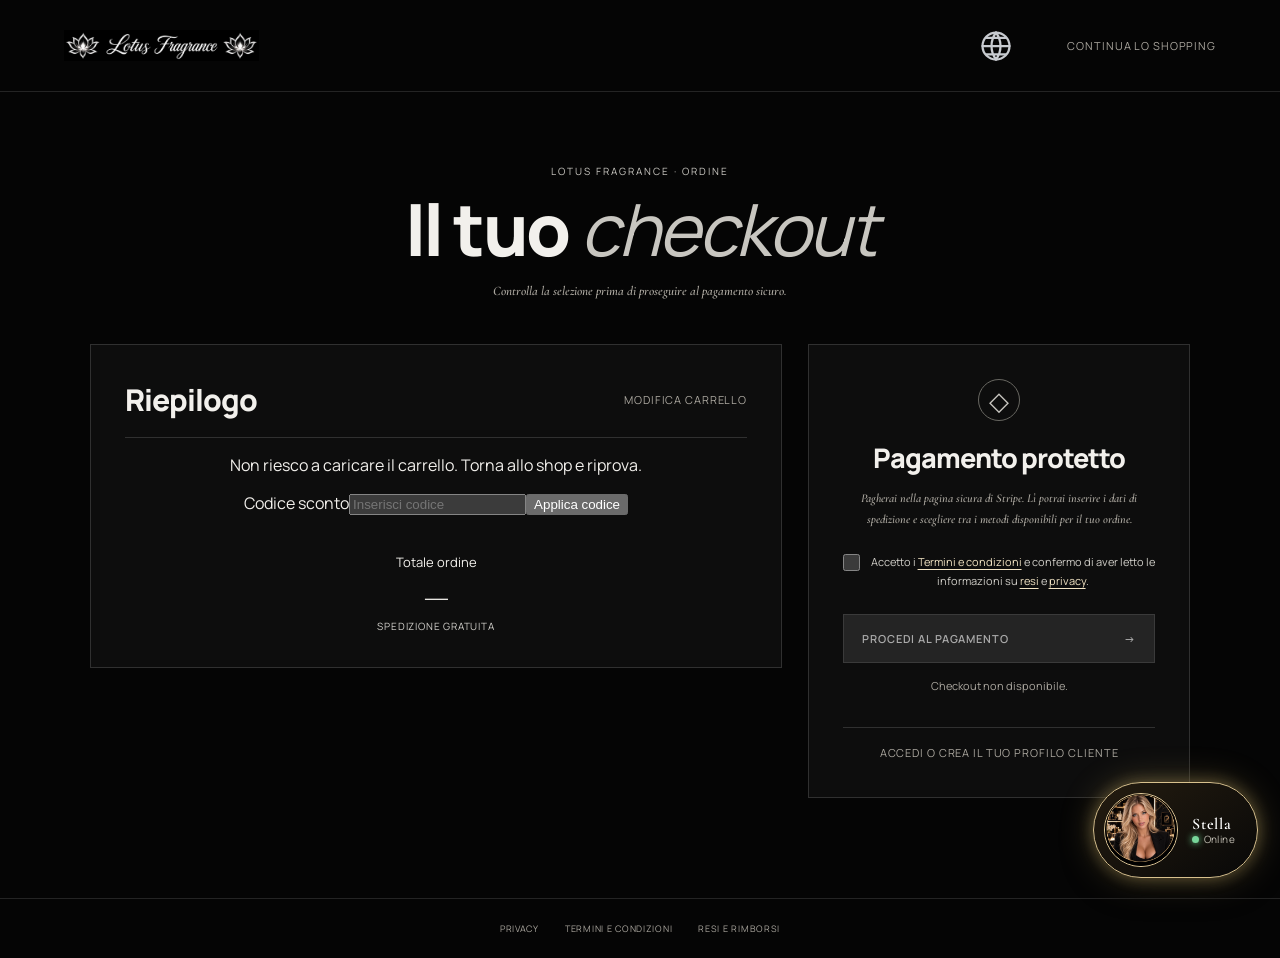
<file: checkout.html>
<!doctype html>
<html lang="it">
<head>
  <meta charset="utf-8">
  <meta name="viewport" content="width=device-width, initial-scale=1">
  <meta name="theme-color" content="#050505">
  <meta name="description" content="Riepilogo del tuo ordine Lotus Fragrance e accesso al pagamento sicuro.">
  <meta name="robots" content="noindex,nofollow">
  <link rel="icon" type="image/png" sizes="144x144" href="/assets/favicon-lotus.png">
  <link rel="apple-touch-icon" href="/assets/favicon-lotus.png">
  <link rel="stylesheet" href="typography.css?v=2">
  <title>Checkout · Lotus Fragrance</title>
  <script src="i18n-data.js?v=account2"></script>
  <script src="i18n.js?v=6"></script>
  <link rel="stylesheet" href="i18n.css?v=10">
  <link rel="stylesheet" href="checkout.css?v=checkout-live1">
  <link rel="stylesheet" href="checkout-i18n.css?v=1">
  <link rel="stylesheet" href="assistant.css?v=stella-online-1">
  <link rel="stylesheet" href="alignment.css?v=center-all-1">
  <script defer src="commerce-core.js?v=standard-cart-1"></script><script defer src="analytics.js?v=consent-1"></script>
  <script defer src="checkout.js?v=checkout-live1"></script>
  <script defer src="assistant.js?v=concierge-context-5"></script>
</head>
<body>
  <header class="checkout-header"><a href="index.html" aria-label="Lotus Fragrance, torna allo shop"><img src="assets/lotus-logo-new.jpg" alt="Lotus Fragrance" width="220" height="90"></a><a class="continue-shopping" href="index.html#collezione">Continua lo shopping</a></header>
  <main class="checkout-main">
    <div class="checkout-title"><p class="eyebrow">LOTUS FRAGRANCE · ORDINE</p><h1>Il tuo <em>checkout</em></h1><p>Controlla la selezione prima di proseguire al pagamento sicuro.</p></div>
    <div class="checkout-layout">
      <section class="checkout-order" aria-labelledby="order-title"><div class="section-title"><h2 id="order-title">Riepilogo</h2><a href="index.html#carrello">Modifica carrello</a></div><div id="checkout-items" aria-live="polite"><p>Caricamento ordine…</p></div><label class="discount-field">Codice sconto<input id="discount-code" maxlength="32" autocomplete="off" placeholder="Inserisci codice"></label><button id="apply-discount" type="button">Applica codice</button><p id="discount-status" role="status" aria-live="polite"></p><div class="checkout-total"><span>Totale ordine</span><strong id="checkout-total">—</strong></div><p class="shipping-included">Spedizione gratuita</p></section>
      <aside class="checkout-next"><div class="secure-mark" aria-hidden="true">◇</div><h2>Pagamento protetto</h2><p>Pagherai nella pagina sicura di Stripe. Lì potrai inserire i dati di spedizione e scegliere tra i metodi disponibili per il tuo ordine.</p><label class="checkout-legal"><input id="checkout-legal" type="checkbox"><span>Accetto i <a href="terms.html" target="_blank" rel="noopener">Termini e condizioni</a> e confermo di aver letto le informazioni su <a href="returns.html" target="_blank" rel="noopener">resi</a> e <a href="privacy.html" target="_blank" rel="noopener">privacy</a>.</span></label><button id="checkout-pay" type="button" disabled>Procedi al pagamento <span aria-hidden="true">→</span></button><p id="checkout-status" class="checkout-status" role="status" aria-live="polite">Carica il carrello e accetta i Termini e condizioni per proseguire.</p><a class="account-shortcut" href="https://lotus-fragrance-accounts.fly.dev/">Accedi o crea il tuo profilo cliente</a></aside>
    </div>
  </main>
  <footer class="checkout-footer"><a href="privacy.html">Privacy</a><a href="terms.html">Termini e condizioni</a><a href="returns.html">Resi e rimborsi</a></footer>
  <section class="lotus-assistant" id="lotus-assistant" aria-label="Assistente virtuale Lotus" data-open="false">
    <button class="assistant-launcher" id="assistant-launcher" type="button" aria-expanded="false" aria-controls="assistant-panel"><span class="assistant-launcher-avatar" aria-hidden="true"><img src="assets/assistant-stella.jpg?v=stella-2" alt=""></span><span class="assistant-launcher-label"><strong>Stella</strong><small><i aria-hidden="true"></i>Online</small></span></button>
    <div class="assistant-panel" id="assistant-panel" aria-hidden="true"><header class="assistant-head"><span class="assistant-avatar" aria-hidden="true"><img src="assets/assistant-stella.jpg?v=stella-2" alt=""></span><div><strong>Stella</strong><small>Assistente virtuale · Lotus</small></div><button id="assistant-close" type="button" aria-label="Chiudi assistente">×</button></header><div class="assistant-messages" id="assistant-messages" role="log" aria-live="polite" aria-relevant="additions text"></div><div class="assistant-tone-choice" id="assistant-tone-choice" hidden aria-label="Scegli il tono dell'assistente"><span>Come preferisci che mi rivolga a te?</span><button type="button" data-assistant-tone="woman">Donna</button><button type="button" data-assistant-tone="man">Uomo</button><button type="button" data-assistant-tone="neutral">Neutro</button></div><div class="assistant-chips" aria-label="Suggerimenti"><button type="button" data-assistant-prompt="Consigliami un profumo">Consigliami un profumo</button><button type="button" data-assistant-prompt="Apri carrello">Apri carrello</button></div><form class="assistant-form" id="assistant-form"><label class="visually-hidden" for="assistant-input">Scrivi un messaggio</label><input id="assistant-input" maxlength="180" autocomplete="off" placeholder="Es. aggiungi Lattafa Asad" required><button type="submit" aria-label="Invia messaggio">↑</button></form><p class="assistant-disclaimer">Sono un assistente automatico. I messaggi restano in questa pagina e non vengono inviati.</p></div>
  </section>
</body>
</html>
</file>
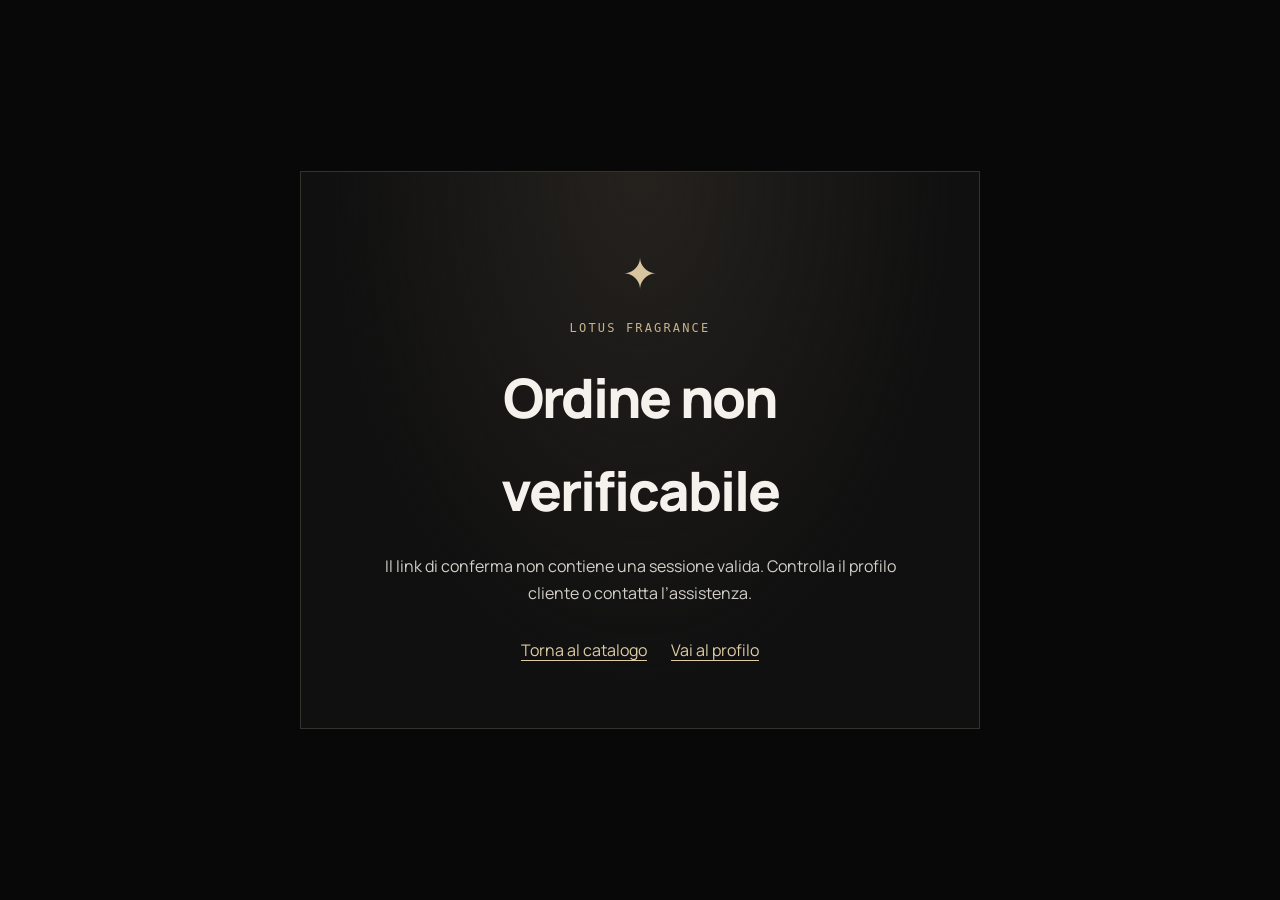
<file: order-confirmation.html>
<!doctype html>
<html lang="it">
<head>
  <meta charset="utf-8">
  <meta name="viewport" content="width=device-width, initial-scale=1">
  <meta name="robots" content="noindex,nofollow">
  <link rel="icon" type="image/png" sizes="144x144" href="/assets/favicon-lotus.png">
  <link rel="apple-touch-icon" href="/assets/favicon-lotus.png">
  <title>Conferma ordine · Lotus Fragrance</title>
  <link rel="stylesheet" href="legal.css">
  <style>
    body{min-height:100vh;display:grid;place-items:center;padding:24px;background:#080808;color:#f5f2ed}
    main{width:min(100%,680px);padding:clamp(28px,7vw,64px);border:1px solid #35322d;background:radial-gradient(ellipse at 50% 0%,#25221e 0,transparent 65%),#101010;text-align:center}
    .mark{font-size:2.7rem;color:#d7c5a0}.eyebrow{color:#c7b28c;letter-spacing:.18em;text-transform:uppercase;font-size:.75rem}
    h1{font-family:Georgia,serif;font-weight:400;font-size:clamp(2rem,7vw,3.4rem);margin:.3em 0}
    #order-status{min-height:3em;color:#d3d0ca;line-height:1.7}.order-total{font-size:1.3rem;color:#fff}
    a{color:#dfcca5;text-underline-offset:4px} .actions{display:flex;justify-content:center;gap:24px;flex-wrap:wrap;margin-top:30px}
  </style>
  <script defer src="order-confirmation.js?v=orders-1"></script>
</head>
<body><main><div class="mark" aria-hidden="true">✦</div><p class="eyebrow">Lotus Fragrance</p><h1 id="order-title">Verifica del pagamento</h1><p id="order-status" role="status" aria-live="polite">Stiamo verificando la conferma sicura del pagamento…</p><p class="order-total" id="order-total"></p><div class="actions"><a href="index.html">Torna al catalogo</a><a href="https://lotus-fragrance-accounts.fly.dev/account.html">Vai al profilo</a></div></main></body>
</html>
</file>
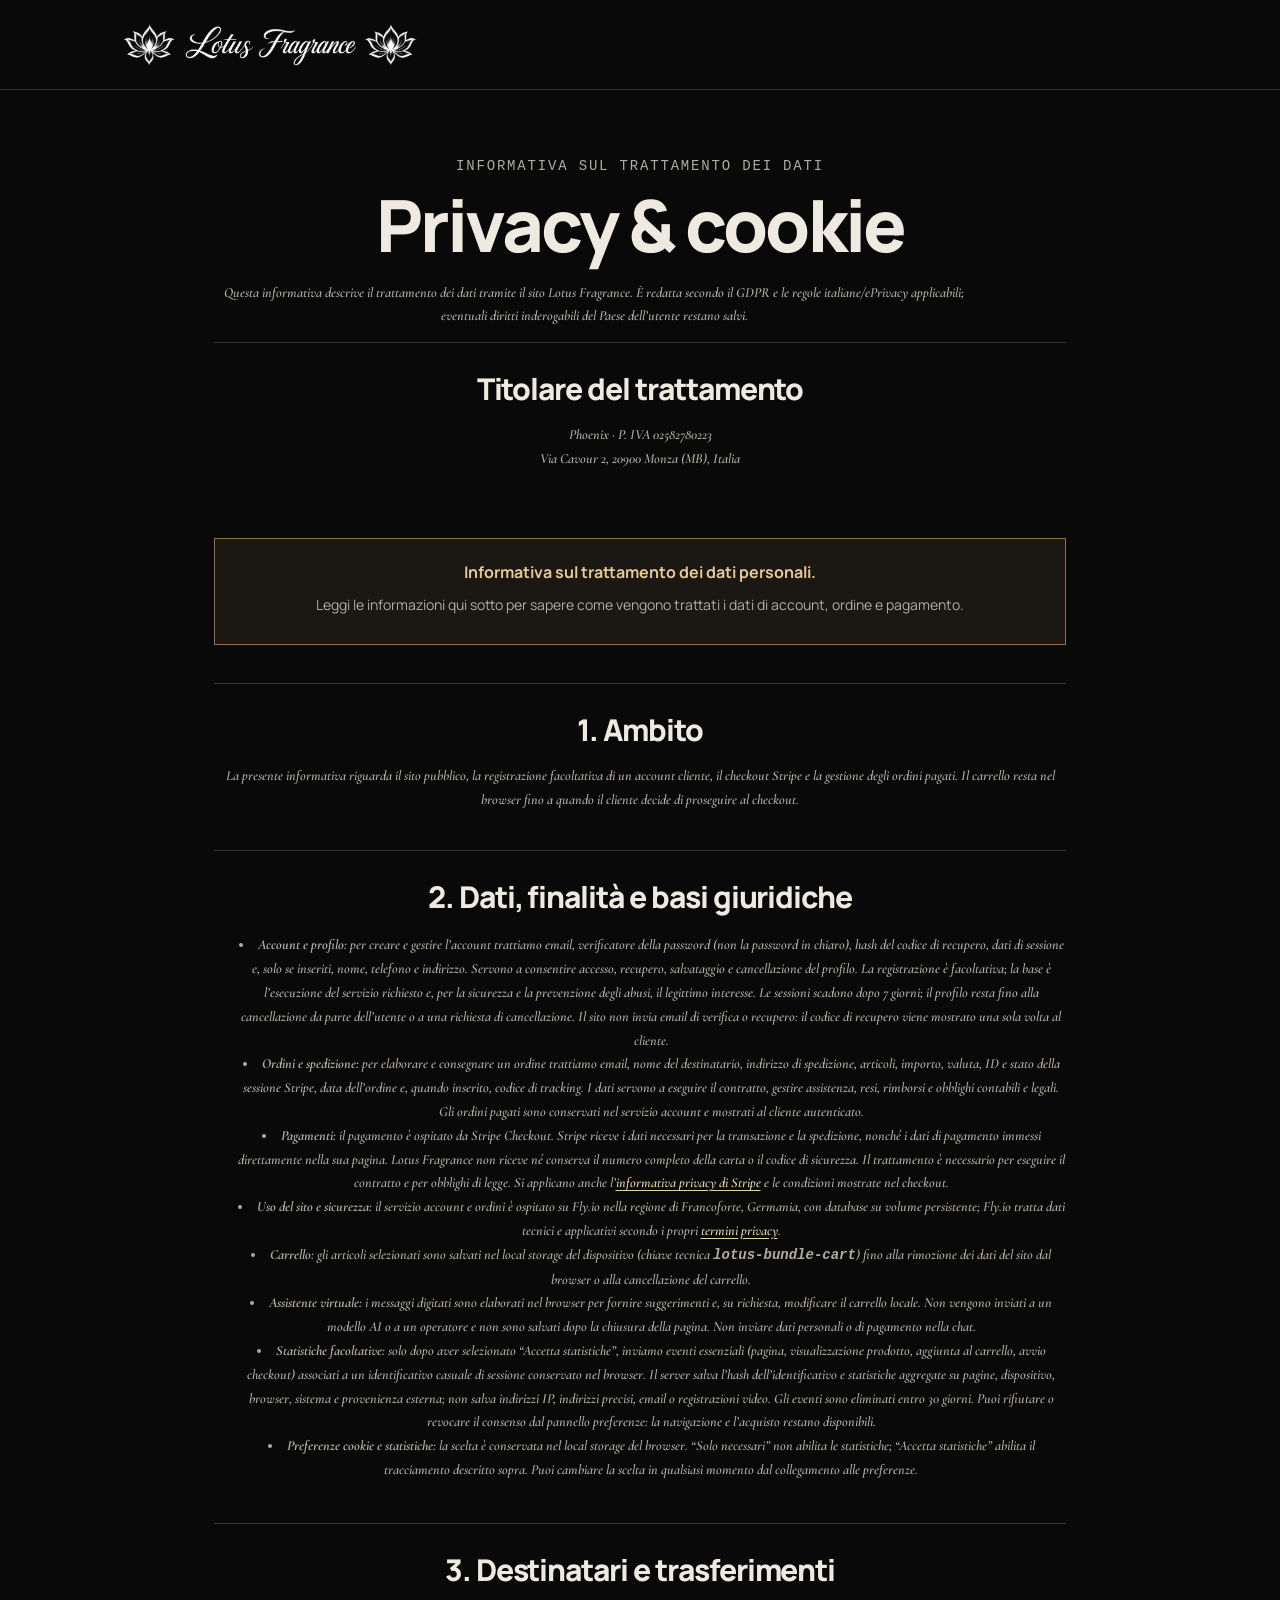
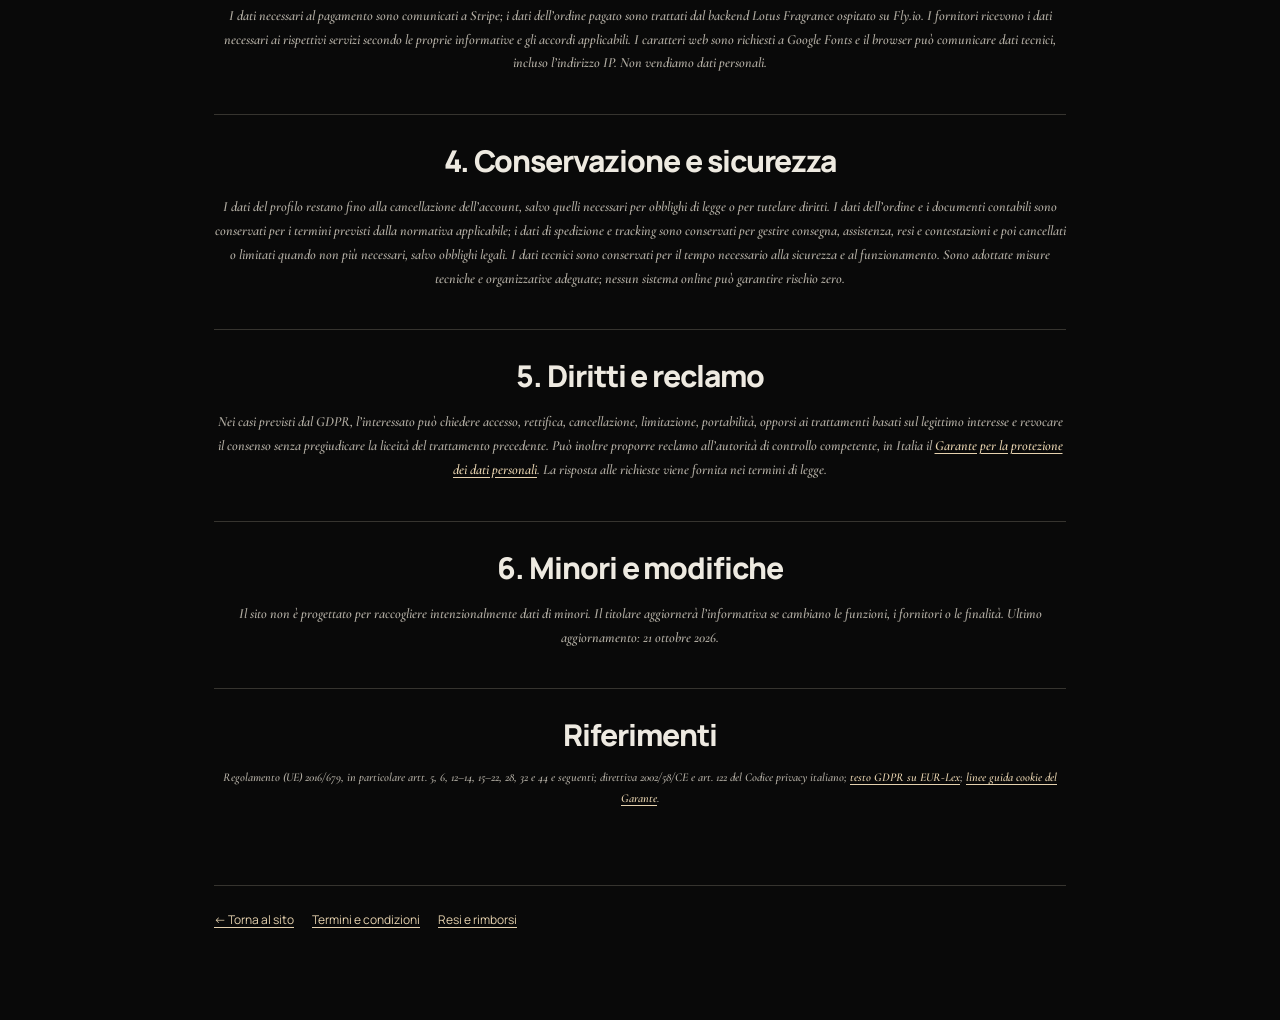
<file: privacy.html>
<!doctype html>
<html lang="it"><head><meta charset="utf-8"><meta name="viewport" content="width=device-width,initial-scale=1"><meta name="description" content="Informativa privacy e cookie di Lotus Fragrance."><link rel="canonical" href="https://lotusfragrance.shop/privacy.html"><link rel="icon" type="image/png" sizes="144x144" href="/assets/favicon-lotus.png"><link rel="apple-touch-icon" href="/assets/favicon-lotus.png"><title>Privacy e cookie · Lotus Fragrance</title><link rel="stylesheet" href="legal.css"></head><body>
<header class="bar"><a class="brand" href="index.html"><img src="assets/lotus-logo-new.jpg" alt="Lotus Fragrance"></a></header>
<main class="wrap doc"><p class="eyebrow">Informativa sul trattamento dei dati</p><h1>Privacy & cookie</h1><p class="intro">Questa informativa descrive il trattamento dei dati tramite il sito Lotus Fragrance. È redatta secondo il GDPR e le regole italiane/ePrivacy applicabili; eventuali diritti inderogabili del Paese dell’utente restano salvi.</p>
<section><h2>Titolare del trattamento</h2><p>Phoenix · P. IVA 02582780223<br>Via Cavour 2, 20900 Monza (MB), Italia</p></section>
<aside class="notice"><strong>Informativa sul trattamento dei dati personali.</strong><p>Leggi le informazioni qui sotto per sapere come vengono trattati i dati di account, ordine e pagamento.</p></aside>
<section><h2>1. Ambito</h2><p>La presente informativa riguarda il sito pubblico, la registrazione facoltativa di un account cliente, il checkout Stripe e la gestione degli ordini pagati. Il carrello resta nel browser fino a quando il cliente decide di proseguire al checkout.</p></section>
<section><h2>2. Dati, finalità e basi giuridiche</h2><ul><li><strong>Account e profilo:</strong> per creare e gestire l’account trattiamo email, verificatore della password (non la password in chiaro), hash del codice di recupero, dati di sessione e, solo se inseriti, nome, telefono e indirizzo. Servono a consentire accesso, recupero, salvataggio e cancellazione del profilo. La registrazione è facoltativa; la base è l’esecuzione del servizio richiesto e, per la sicurezza e la prevenzione degli abusi, il legittimo interesse. Le sessioni scadono dopo 7 giorni; il profilo resta fino alla cancellazione da parte dell’utente o a una richiesta di cancellazione. Il sito non invia email di verifica o recupero: il codice di recupero viene mostrato una sola volta al cliente.</li><li><strong>Ordini e spedizione:</strong> per elaborare e consegnare un ordine trattiamo email, nome del destinatario, indirizzo di spedizione, articoli, importo, valuta, ID e stato della sessione Stripe, data dell’ordine e, quando inserito, codice di tracking. I dati servono a eseguire il contratto, gestire assistenza, resi, rimborsi e obblighi contabili e legali. Gli ordini pagati sono conservati nel servizio account e mostrati al cliente autenticato.</li><li><strong>Pagamenti:</strong> il pagamento è ospitato da Stripe Checkout. Stripe riceve i dati necessari per la transazione e la spedizione, nonché i dati di pagamento immessi direttamente nella sua pagina. Lotus Fragrance non riceve né conserva il numero completo della carta o il codice di sicurezza. Il trattamento è necessario per eseguire il contratto e per obblighi di legge. Si applicano anche l’<a href="https://stripe.com/privacy" rel="noopener">informativa privacy di Stripe</a> e le condizioni mostrate nel checkout.</li><li><strong>Uso del sito e sicurezza:</strong> il servizio account e ordini è ospitato su Fly.io nella regione di Francoforte, Germania, con database su volume persistente; Fly.io tratta dati tecnici e applicativi secondo i propri <a href="https://www.fly.io/legal/privacy-policy/" rel="noopener">termini privacy</a>.</li><li><strong>Carrello:</strong> gli articoli selezionati sono salvati nel local storage del dispositivo (chiave tecnica <code>lotus-bundle-cart</code>) fino alla rimozione dei dati del sito dal browser o alla cancellazione del carrello.</li><li><strong>Assistente virtuale:</strong> i messaggi digitati sono elaborati nel browser per fornire suggerimenti e, su richiesta, modificare il carrello locale. Non vengono inviati a un modello AI o a un operatore e non sono salvati dopo la chiusura della pagina. Non inviare dati personali o di pagamento nella chat.</li><li><strong>Statistiche facoltative:</strong> solo dopo aver selezionato “Accetta statistiche”, inviamo eventi essenziali (pagina, visualizzazione prodotto, aggiunta al carrello, avvio checkout) associati a un identificativo casuale di sessione conservato nel browser. Il server salva l’hash dell’identificativo e statistiche aggregate su pagine, dispositivo, browser, sistema e provenienza esterna; non salva indirizzi IP, indirizzi precisi, email o registrazioni video. Gli eventi sono eliminati entro 30 giorni. Puoi rifiutare o revocare il consenso dal pannello preferenze: la navigazione e l’acquisto restano disponibili.</li><li id="cookie"><strong>Preferenze cookie e statistiche:</strong> la scelta è conservata nel local storage del browser. “Solo necessari” non abilita le statistiche; “Accetta statistiche” abilita il tracciamento descritto sopra. Puoi cambiare la scelta in qualsiasi momento dal collegamento alle preferenze.</li></ul></section>
<section><h2>3. Destinatari e trasferimenti</h2><p>I dati necessari al pagamento sono comunicati a Stripe; i dati dell’ordine pagato sono trattati dal backend Lotus Fragrance ospitato su Fly.io. I fornitori ricevono i dati necessari ai rispettivi servizi secondo le proprie informative e gli accordi applicabili. I caratteri web sono richiesti a Google Fonts e il browser può comunicare dati tecnici, incluso l’indirizzo IP. Non vendiamo dati personali.</p></section>
<section><h2>4. Conservazione e sicurezza</h2><p>I dati del profilo restano fino alla cancellazione dell’account, salvo quelli necessari per obblighi di legge o per tutelare diritti. I dati dell’ordine e i documenti contabili sono conservati per i termini previsti dalla normativa applicabile; i dati di spedizione e tracking sono conservati per gestire consegna, assistenza, resi e contestazioni e poi cancellati o limitati quando non più necessari, salvo obblighi legali. I dati tecnici sono conservati per il tempo necessario alla sicurezza e al funzionamento. Sono adottate misure tecniche e organizzative adeguate; nessun sistema online può garantire rischio zero.</p></section>
<section><h2>5. Diritti e reclamo</h2><p>Nei casi previsti dal GDPR, l’interessato può chiedere accesso, rettifica, cancellazione, limitazione, portabilità, opporsi ai trattamenti basati sul legittimo interesse e revocare il consenso senza pregiudicare la liceità del trattamento precedente. Può inoltre proporre reclamo all’autorità di controllo competente, in Italia il <a href="https://www.garanteprivacy.it/" rel="noopener">Garante per la protezione dei dati personali</a>. La risposta alle richieste viene fornita nei termini di legge.</p></section>
<section><h2>6. Minori e modifiche</h2><p>Il sito non è progettato per raccogliere intenzionalmente dati di minori. Il titolare aggiornerà l’informativa se cambiano le funzioni, i fornitori o le finalità. Ultimo aggiornamento: 21 ottobre 2026.</p></section>
<section><h2>Riferimenti</h2><p class="small">Regolamento (UE) 2016/679, in particolare artt. 5, 6, 12–14, 15–22, 28, 32 e 44 e seguenti; direttiva 2002/58/CE e art. 122 del Codice privacy italiano; <a href="https://eur-lex.europa.eu/eli/reg/2016/679/oj/eng/" rel="noopener">testo GDPR su EUR-Lex</a>; <a href="https://www.garanteprivacy.it/home/docweb/-/docweb-display/docweb/9677876" rel="noopener">linee guida cookie del Garante</a>.</p></section>
<nav class="links" aria-label="Altre pagine legali"><a href="index.html">← Torna al sito</a><a href="terms.html">Termini e condizioni</a><a href="returns.html">Resi e rimborsi</a></nav></main></body></html>
</file>
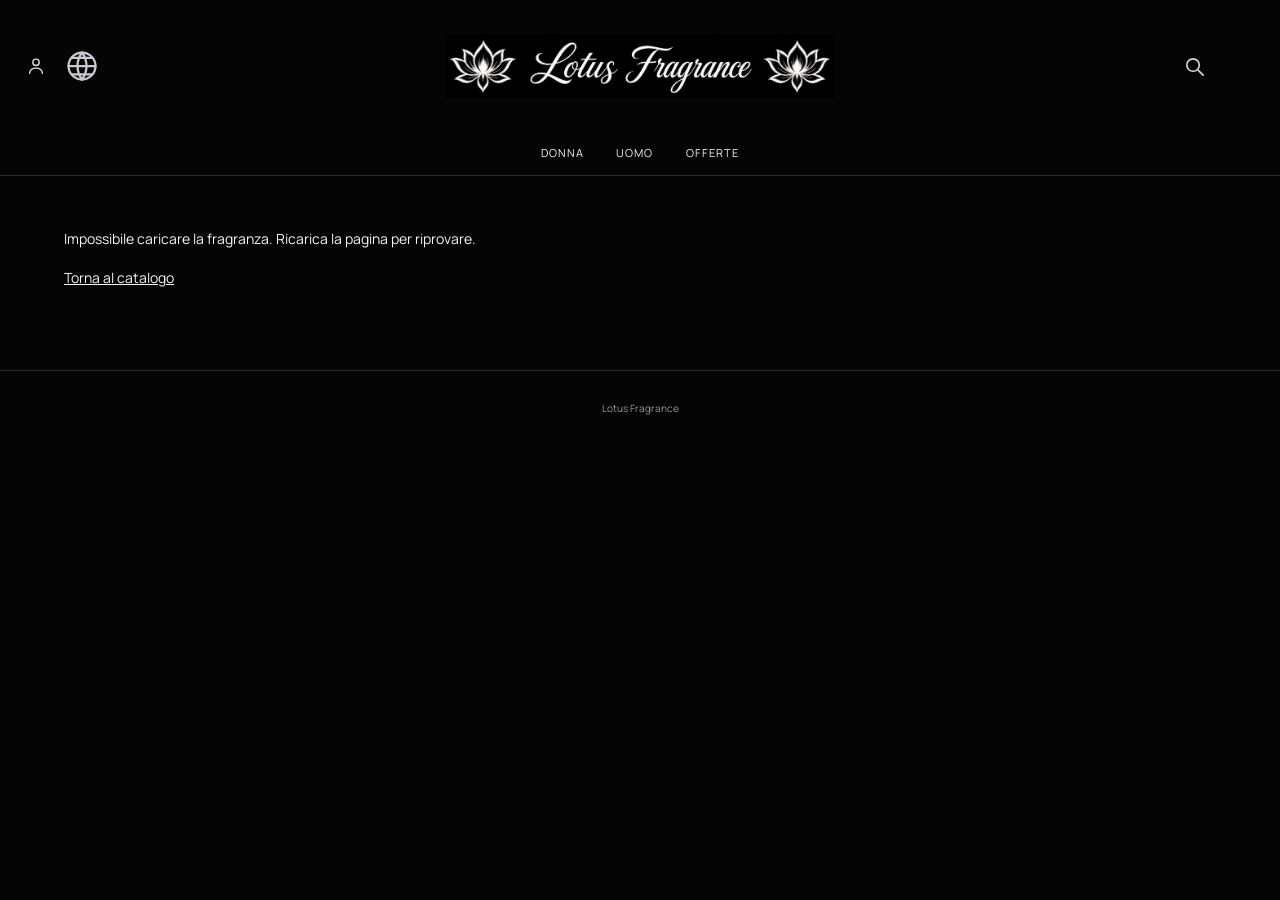
<file: product.html>
<!doctype html>
<html lang="it">
<head>
  <meta charset="utf-8"/>
  <script src="i18n-data.js?v=account1"></script><script src="i18n.js?v=5"></script>
  <meta name="viewport" content="width=device-width, initial-scale=1"/>
  <meta name="description" content="Scopri la fragranza, le note olfattive e i formati della selezione Lotus Fragrance."/>
  <meta name="theme-color" content="#050505"/>
  <link rel="canonical" href="https://lotusfragrance.shop/product.html"/>
  <link rel="icon" type="image/png" sizes="144x144" href="/assets/favicon-lotus.png"/>
  <link rel="apple-touch-icon" href="/assets/favicon-lotus.png"/>
  <link rel="stylesheet" href="typography.css?v=2"/>
  <meta property="og:type" content="product"/>
  <meta property="og:site_name" content="Lotus Fragrance"/>
  <meta property="og:title" content="Fragranza · Lotus Fragrance"/>
  <meta property="og:description" content="Scopri la fragranza, le note olfattive e i formati della selezione Lotus Fragrance."/>
  <meta property="og:url" content="https://lotusfragrance.shop/product.html"/>
  <title>Fragranza · Lotus Fragrance</title>
  <link rel="preconnect" href="https://fonts.googleapis.com"/>
  <link rel="preconnect" href="https://fonts.gstatic.com" crossorigin/>
  <link href="https://fonts.googleapis.com/css2?family=Cormorant+Garamond:ital,wght@0,400;0,500;1,400&family=Manrope:wght@400;500;600&display=swap" rel="stylesheet"/>
  <link rel="stylesheet" href="product.css?v=blend-bg-1"/>
  <link rel="stylesheet" href="price-emphasis.css?v=4"/>
  <script defer src="commerce-core.js?v=standard-cart-1"></script>
  <script defer src="analytics.js?v=consent-1"></script><script defer src="product.js?v=seo-dynamic-1"></script>
  <link rel="stylesheet" href="i18n.css?v=9"/>
<script defer src="catalog-search.js?v=1"></script><script defer src="header-search.js?v=accounts1"></script><link rel="stylesheet" href="header-search.css?v=account-globe1"/><link rel="stylesheet" href="brand-logo.css?v=4"/><link rel="stylesheet" href="alignment.css?v=center-all-1"/></head>
<body>
  <header class="product-header"><a href="index.html" aria-label="Lotus Fragrance · Home"><img src="assets/lotus-logo-new.jpg" alt="Lotus Fragrance" width="140" height="140"/></a><nav aria-label="Principale"><a href="index.html#arabi-donna">Donna</a><a href="index.html#arabi-uomo">Uomo</a><a href="index.html#offerte">Offerte</a></nav></header>
  <main id="product-content"><p role="status">Caricamento della fragranza…</p></main>
  <noscript><p>Attiva JavaScript per consultare la scheda della fragranza.</p></noscript>
  <footer>Lotus Fragrance</footer>
</body>
</html>
</file>
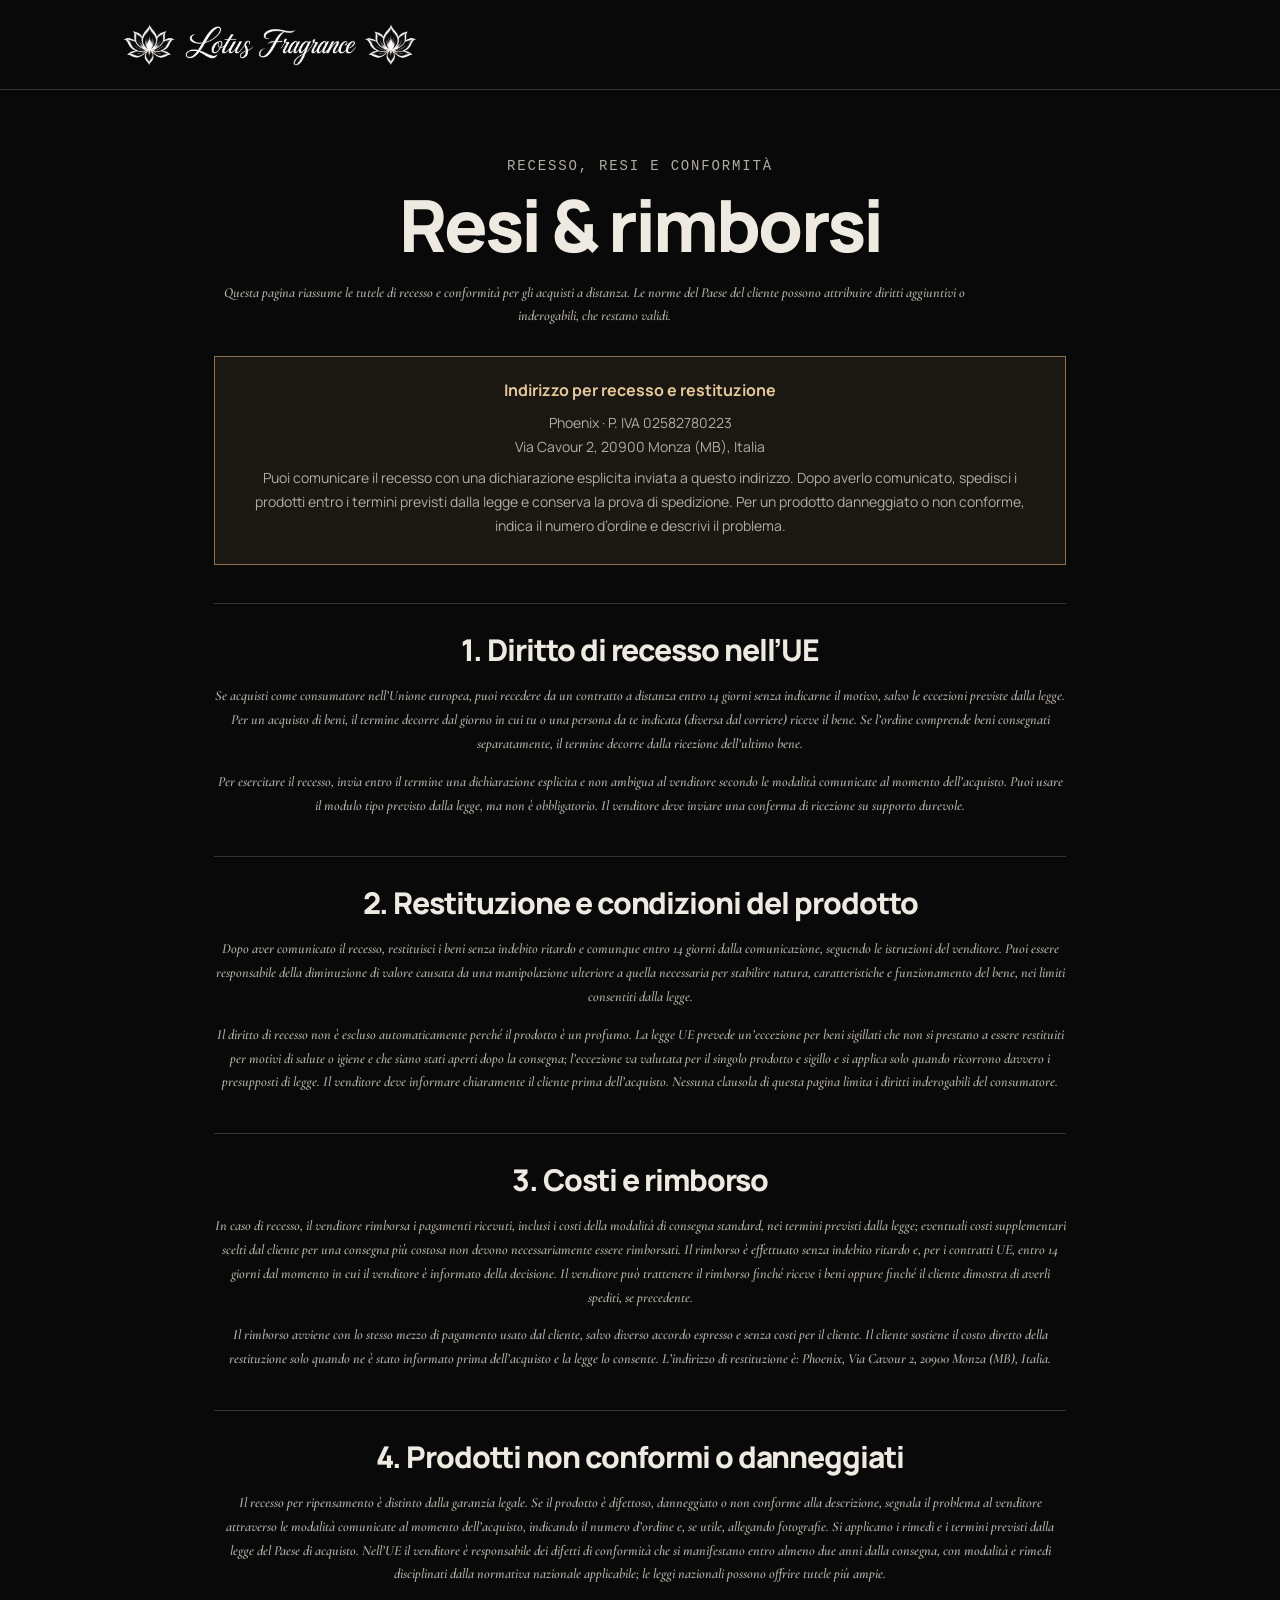
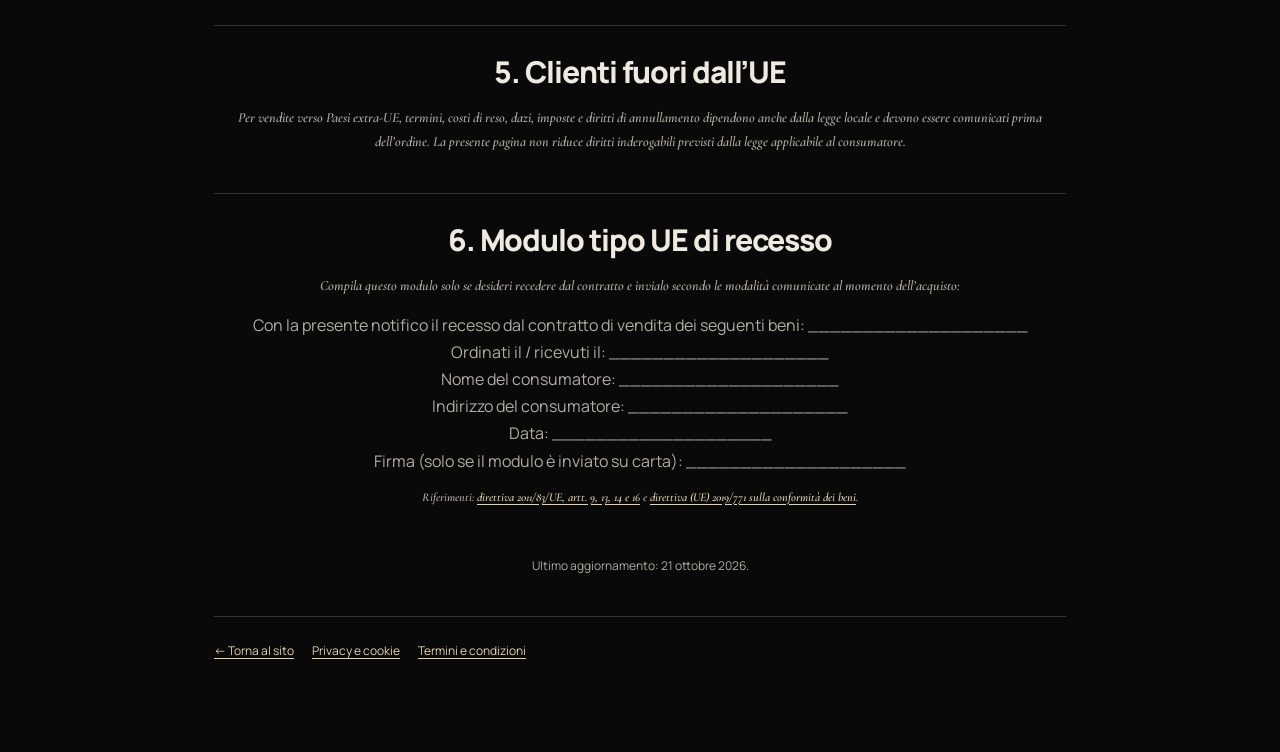
<file: returns.html>
<!doctype html>
<html lang="it"><head><meta charset="utf-8"><meta name="viewport" content="width=device-width,initial-scale=1"><meta name="description" content="Informazioni su recesso, resi, rimborsi e garanzia legale Lotus Fragrance."><link rel="canonical" href="https://lotusfragrance.shop/returns.html"><link rel="icon" type="image/png" sizes="144x144" href="/assets/favicon-lotus.png"><link rel="apple-touch-icon" href="/assets/favicon-lotus.png"><title>Resi e rimborsi · Lotus Fragrance</title><link rel="stylesheet" href="legal.css"></head><body>
<header class="bar"><a class="brand" href="index.html"><img src="assets/lotus-logo-new.jpg" alt="Lotus Fragrance"></a></header>
<main class="wrap doc"><p class="eyebrow">Recesso, resi e conformità</p><h1>Resi & rimborsi</h1><p class="intro">Questa pagina riassume le tutele di recesso e conformità per gli acquisti a distanza. Le norme del Paese del cliente possono attribuire diritti aggiuntivi o inderogabili, che restano validi.</p>
<aside class="notice"><strong>Indirizzo per recesso e restituzione</strong><p>Phoenix · P. IVA 02582780223<br>Via Cavour 2, 20900 Monza (MB), Italia</p><p>Puoi comunicare il recesso con una dichiarazione esplicita inviata a questo indirizzo. Dopo averlo comunicato, spedisci i prodotti entro i termini previsti dalla legge e conserva la prova di spedizione. Per un prodotto danneggiato o non conforme, indica il numero d’ordine e descrivi il problema.</p></aside>
<section><h2>1. Diritto di recesso nell’UE</h2><p>Se acquisti come consumatore nell’Unione europea, puoi recedere da un contratto a distanza entro 14 giorni senza indicarne il motivo, salvo le eccezioni previste dalla legge. Per un acquisto di beni, il termine decorre dal giorno in cui tu o una persona da te indicata (diversa dal corriere) riceve il bene. Se l’ordine comprende beni consegnati separatamente, il termine decorre dalla ricezione dell’ultimo bene.</p><p>Per esercitare il recesso, invia entro il termine una dichiarazione esplicita e non ambigua al venditore secondo le modalità comunicate al momento dell’acquisto. Puoi usare il modulo tipo previsto dalla legge, ma non è obbligatorio. Il venditore deve inviare una conferma di ricezione su supporto durevole.</p></section>
<section><h2>2. Restituzione e condizioni del prodotto</h2><p>Dopo aver comunicato il recesso, restituisci i beni senza indebito ritardo e comunque entro 14 giorni dalla comunicazione, seguendo le istruzioni del venditore. Puoi essere responsabile della diminuzione di valore causata da una manipolazione ulteriore a quella necessaria per stabilire natura, caratteristiche e funzionamento del bene, nei limiti consentiti dalla legge.</p><p>Il diritto di recesso non è escluso automaticamente perché il prodotto è un profumo. La legge UE prevede un’eccezione per beni sigillati che non si prestano a essere restituiti per motivi di salute o igiene e che siano stati aperti dopo la consegna; l’eccezione va valutata per il singolo prodotto e sigillo e si applica solo quando ricorrono davvero i presupposti di legge. Il venditore deve informare chiaramente il cliente prima dell’acquisto. Nessuna clausola di questa pagina limita i diritti inderogabili del consumatore.</p></section>
<section><h2>3. Costi e rimborso</h2><p>In caso di recesso, il venditore rimborsa i pagamenti ricevuti, inclusi i costi della modalità di consegna standard, nei termini previsti dalla legge; eventuali costi supplementari scelti dal cliente per una consegna più costosa non devono necessariamente essere rimborsati. Il rimborso è effettuato senza indebito ritardo e, per i contratti UE, entro 14 giorni dal momento in cui il venditore è informato della decisione. Il venditore può trattenere il rimborso finché riceve i beni oppure finché il cliente dimostra di averli spediti, se precedente.</p><p>Il rimborso avviene con lo stesso mezzo di pagamento usato dal cliente, salvo diverso accordo espresso e senza costi per il cliente. Il cliente sostiene il costo diretto della restituzione solo quando ne è stato informato prima dell’acquisto e la legge lo consente. L’indirizzo di restituzione è: Phoenix, Via Cavour 2, 20900 Monza (MB), Italia.</p></section>
<section><h2>4. Prodotti non conformi o danneggiati</h2><p>Il recesso per ripensamento è distinto dalla garanzia legale. Se il prodotto è difettoso, danneggiato o non conforme alla descrizione, segnala il problema al venditore attraverso le modalità comunicate al momento dell’acquisto, indicando il numero d’ordine e, se utile, allegando fotografie. Si applicano i rimedi e i termini previsti dalla legge del Paese di acquisto. Nell’UE il venditore è responsabile dei difetti di conformità che si manifestano entro almeno due anni dalla consegna, con modalità e rimedi disciplinati dalla normativa nazionale applicabile; le leggi nazionali possono offrire tutele più ampie.</p></section>
<section><h2>5. Clienti fuori dall’UE</h2><p>Per vendite verso Paesi extra-UE, termini, costi di reso, dazi, imposte e diritti di annullamento dipendono anche dalla legge locale e devono essere comunicati prima dell’ordine. La presente pagina non riduce diritti inderogabili previsti dalla legge applicabile al consumatore.</p></section>
<section><h2>6. Modulo tipo UE di recesso</h2><p>Compila questo modulo solo se desideri recedere dal contratto e invialo secondo le modalità comunicate al momento dell’acquisto:</p><address>Con la presente notifico il recesso dal contratto di vendita dei seguenti beni: ____________________<br>Ordinati il / ricevuti il: ____________________<br>Nome del consumatore: ____________________<br>Indirizzo del consumatore: ____________________<br>Data: ____________________<br>Firma (solo se il modulo è inviato su carta): ____________________</address><p class="small">Riferimenti: <a href="https://eur-lex.europa.eu/legal-content/EN/TXT/?uri=CELEX%3A32011L0083" rel="noopener">direttiva 2011/83/UE, artt. 9, 13, 14 e 16</a> e <a href="https://eur-lex.europa.eu/eli/dir/2019/771/oj" rel="noopener">direttiva (UE) 2019/771 sulla conformità dei beni</a>.</p></section>
<p class="small">Ultimo aggiornamento: 21 ottobre 2026.</p><nav class="links" aria-label="Altre pagine legali"><a href="index.html">← Torna al sito</a><a href="privacy.html">Privacy e cookie</a><a href="terms.html">Termini e condizioni</a></nav></main></body></html>
</file>
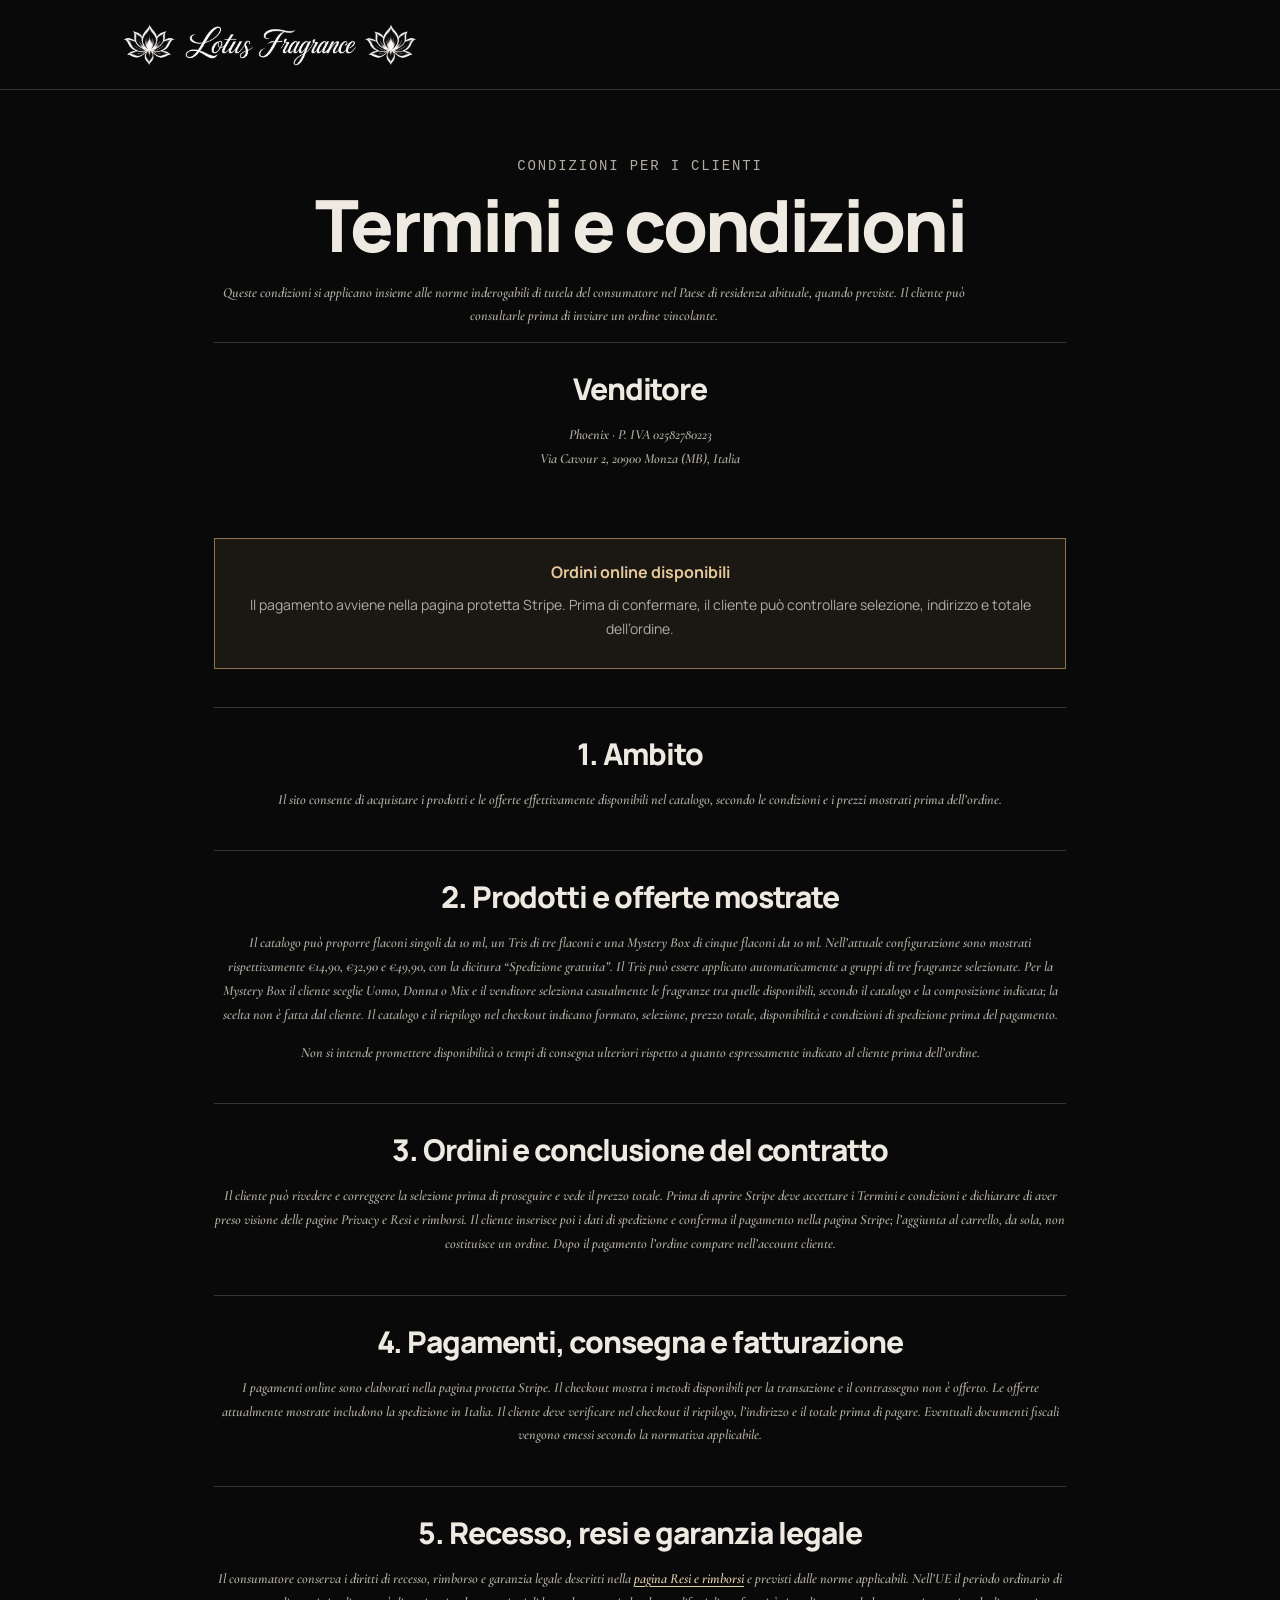
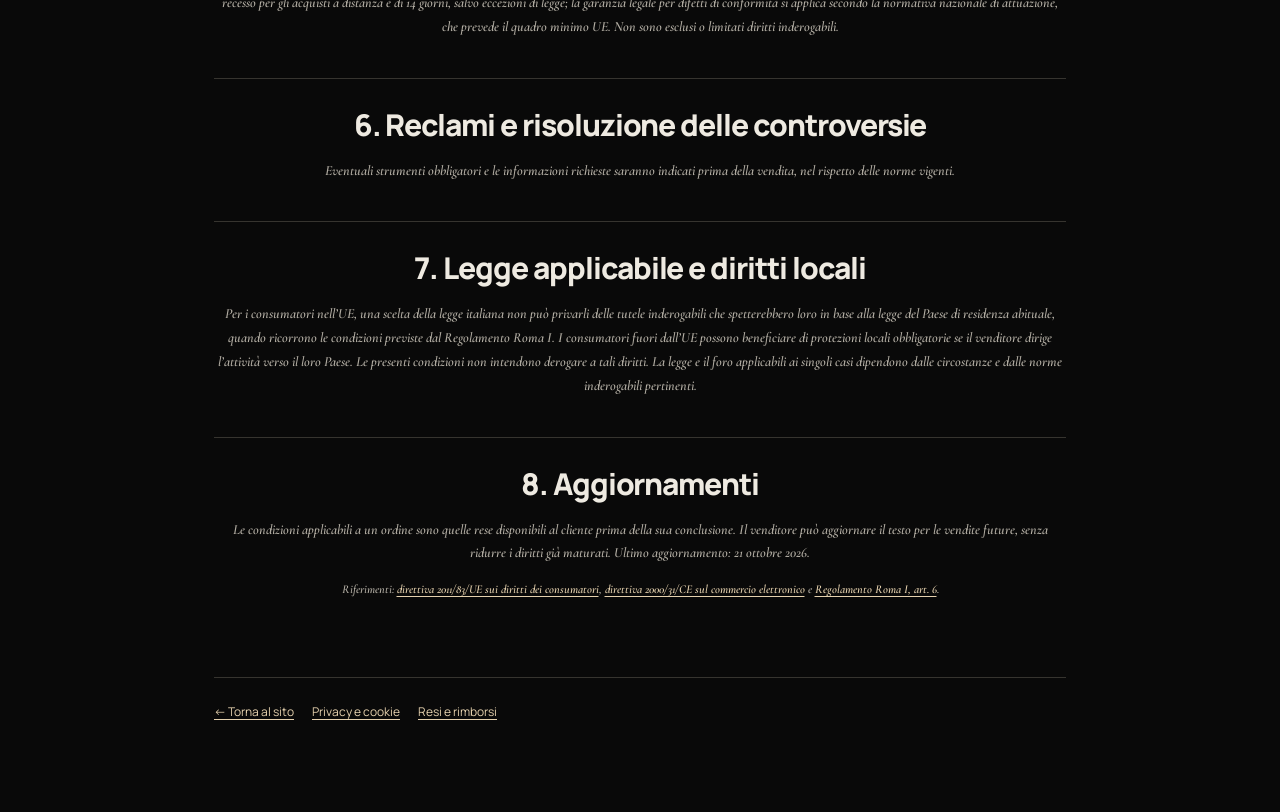
<file: terms.html>
<!doctype html>
<html lang="it"><head><meta charset="utf-8"><meta name="viewport" content="width=device-width,initial-scale=1"><meta name="description" content="Condizioni di vendita e uso del sito Lotus Fragrance."><link rel="canonical" href="https://lotusfragrance.shop/terms.html"><link rel="icon" type="image/png" sizes="144x144" href="/assets/favicon-lotus.png"><link rel="apple-touch-icon" href="/assets/favicon-lotus.png"><title>Termini e condizioni · Lotus Fragrance</title><link rel="stylesheet" href="legal.css"></head><body>
<header class="bar"><a class="brand" href="index.html"><img src="assets/lotus-logo-new.jpg" alt="Lotus Fragrance"></a></header>
<main class="wrap doc"><p class="eyebrow">Condizioni per i clienti</p><h1>Termini e condizioni</h1><p class="intro">Queste condizioni si applicano insieme alle norme inderogabili di tutela del consumatore nel Paese di residenza abituale, quando previste. Il cliente può consultarle prima di inviare un ordine vincolante.</p>
<section><h2>Venditore</h2><p>Phoenix · P. IVA 02582780223<br>Via Cavour 2, 20900 Monza (MB), Italia</p></section>
<aside class="notice"><strong>Ordini online disponibili</strong><p>Il pagamento avviene nella pagina protetta Stripe. Prima di confermare, il cliente può controllare selezione, indirizzo e totale dell’ordine.</p></aside>
<section><h2>1. Ambito</h2><p>Il sito consente di acquistare i prodotti e le offerte effettivamente disponibili nel catalogo, secondo le condizioni e i prezzi mostrati prima dell’ordine.</p></section>
<section><h2>2. Prodotti e offerte mostrate</h2><p>Il catalogo può proporre flaconi singoli da 10 ml, un Tris di tre flaconi e una Mystery Box di cinque flaconi da 10 ml. Nell’attuale configurazione sono mostrati rispettivamente €14,90, €32,90 e €49,90, con la dicitura “Spedizione gratuita”. Il Tris può essere applicato automaticamente a gruppi di tre fragranze selezionate. Per la Mystery Box il cliente sceglie Uomo, Donna o Mix e il venditore seleziona casualmente le fragranze tra quelle disponibili, secondo il catalogo e la composizione indicata; la scelta non è fatta dal cliente. Il catalogo e il riepilogo nel checkout indicano formato, selezione, prezzo totale, disponibilità e condizioni di spedizione prima del pagamento.</p><p>Non si intende promettere disponibilità o tempi di consegna ulteriori rispetto a quanto espressamente indicato al cliente prima dell’ordine.</p></section>
<section><h2>3. Ordini e conclusione del contratto</h2><p>Il cliente può rivedere e correggere la selezione prima di proseguire e vede il prezzo totale. Prima di aprire Stripe deve accettare i Termini e condizioni e dichiarare di aver preso visione delle pagine Privacy e Resi e rimborsi. Il cliente inserisce poi i dati di spedizione e conferma il pagamento nella pagina Stripe; l’aggiunta al carrello, da sola, non costituisce un ordine. Dopo il pagamento l’ordine compare nell’account cliente.</p></section>
<section><h2>4. Pagamenti, consegna e fatturazione</h2><p>I pagamenti online sono elaborati nella pagina protetta Stripe. Il checkout mostra i metodi disponibili per la transazione e il contrassegno non è offerto. Le offerte attualmente mostrate includono la spedizione in Italia. Il cliente deve verificare nel checkout il riepilogo, l’indirizzo e il totale prima di pagare. Eventuali documenti fiscali vengono emessi secondo la normativa applicabile.</p></section>
<section><h2>5. Recesso, resi e garanzia legale</h2><p>Il consumatore conserva i diritti di recesso, rimborso e garanzia legale descritti nella <a href="returns.html">pagina Resi e rimborsi</a> e previsti dalle norme applicabili. Nell’UE il periodo ordinario di recesso per gli acquisti a distanza è di 14 giorni, salvo eccezioni di legge; la garanzia legale per difetti di conformità si applica secondo la normativa nazionale di attuazione, che prevede il quadro minimo UE. Non sono esclusi o limitati diritti inderogabili.</p></section>
<section><h2>6. Reclami e risoluzione delle controversie</h2><p>Eventuali strumenti obbligatori e le informazioni richieste saranno indicati prima della vendita, nel rispetto delle norme vigenti.</p></section>
<section><h2>7. Legge applicabile e diritti locali</h2><p>Per i consumatori nell’UE, una scelta della legge italiana non può privarli delle tutele inderogabili che spetterebbero loro in base alla legge del Paese di residenza abituale, quando ricorrono le condizioni previste dal Regolamento Roma I. I consumatori fuori dall’UE possono beneficiare di protezioni locali obbligatorie se il venditore dirige l’attività verso il loro Paese. Le presenti condizioni non intendono derogare a tali diritti. La legge e il foro applicabili ai singoli casi dipendono dalle circostanze e dalle norme inderogabili pertinenti.</p></section>
<section><h2>8. Aggiornamenti</h2><p>Le condizioni applicabili a un ordine sono quelle rese disponibili al cliente prima della sua conclusione. Il venditore può aggiornare il testo per le vendite future, senza ridurre i diritti già maturati. Ultimo aggiornamento: 21 ottobre 2026.</p><p class="small">Riferimenti: <a href="https://eur-lex.europa.eu/legal-content/EN/TXT/?uri=CELEX%3A32011L0083" rel="noopener">direttiva 2011/83/UE sui diritti dei consumatori</a>, <a href="https://eur-lex.europa.eu/legal-content/EN/TXT/?uri=CELEX%3A32000L0031" rel="noopener">direttiva 2000/31/CE sul commercio elettronico</a> e <a href="https://eur-lex.europa.eu/legal-content/EN/TXT/?uri=CELEX%3A32008R0593" rel="noopener">Regolamento Roma I, art. 6</a>.</p></section>
<nav class="links" aria-label="Altre pagine legali"><a href="index.html">← Torna al sito</a><a href="privacy.html">Privacy e cookie</a><a href="returns.html">Resi e rimborsi</a></nav></main></body></html>
</file>
<file: typography.css>
@import url("https://fonts.googleapis.com/css2?family=Cormorant+Garamond:ital,wght@0,700;1,600;1,700&family=Manrope:wght@800&display=swap");

:where(h1, h2, h3, h4, h5, h6) {
  font-family: "Manrope", Arial, sans-serif !important;
  font-weight: 800 !important;
  letter-spacing: -0.035em;
}

:where(
  .lede,
  .intro > p:last-child,
  .feature-copy > p:not(.eyebrow),
  .offers-intro,
  .product-description,
  .product p:not(.eyebrow),
  .doc .intro,
  .doc section > p,
  .doc li,
  .checkout-title > p:not(.eyebrow),
  .checkout-next > p:not(.checkout-status):not(.payment-note),
  .account-intro,
  .account-notice p
) {
  font-family: "Cormorant Garamond", Georgia, serif !important;
  font-style: italic !important;
  font-weight: 600 !important;
}

.type-special {
  font-family: "Cormorant Garamond", Georgia, serif !important;
  font-style: normal !important;
  font-weight: 700 !important;
  letter-spacing: -0.01em;
}

@media (max-width: 760px) {
  :where(h1, h2, h3, h4, h5, h6) {
    letter-spacing: -0.025em;
  }
}
</file>
<file: i18n.css>
.language-bar{position:absolute;left:14px;top:50%;transform:translateY(-50%);width:auto;height:48px;z-index:15;display:flex;align-items:center;gap:0;direction:ltr;background:none;border:0;padding:0}.language-bar .account-link{position:relative;display:grid;place-items:center;width:44px;height:44px;min-width:44px;padding:0;color:#d8d8d8;text-decoration:none}.language-bar .account-link svg{width:22px;height:22px}.language-bar .account-link:hover{background:#202020;border-radius:4px;color:#fff}
.language-flag{font:36px/1 Arial,sans-serif;pointer-events:none}.language-globe{display:block;width:36px;height:36px;color:#c8cbd0;pointer-events:none}.language-globe svg{display:block;width:100%;height:100%}.language-toggle:hover .language-globe{color:#fff}.language-toggle{display:grid;place-items:center;width:48px;height:48px;padding:0;border:0;background:transparent;color:#fff;cursor:pointer}.language-toggle:focus-visible{outline:2px solid #fff;outline-offset:2px;border-radius:4px}.language-bar select[hidden]{display:none!important}
.language-menu{position:absolute;top:calc(100% + 8px);left:0;width:200px;padding:6px;background:#000;color:#fff;border:1px solid #444;box-shadow:0 12px 30px #000b;z-index:30}.language-menu[hidden]{display:none!important}.language-menu button{display:block;width:100%;min-height:44px;padding:10px 12px;text-align:left;font:14px/1.5 Manrope,Arial,sans-serif;background:#000;color:#fff;border:0;cursor:pointer}.language-menu button:hover,.language-menu button:focus-visible,.language-menu button[aria-pressed=true]{background:#202020;outline:1px solid #666;outline-offset:-1px}
.product-header{position:relative;min-height:164px}.product-header>a:first-child{position:absolute;left:50%;top:50%;transform:translate(-50%,-50%)}.product-header>nav{margin-left:auto}
body>.language-bar{top:24px;transform:none}
@media(min-width:1101px){html body .topbar>nav{margin-left:64px}}
html[dir=rtl] body{font-family:Tahoma,Arial,sans-serif}html[dir=rtl] h1,html[dir=rtl] h2,html[dir=rtl] h3,html[dir=rtl] h4,html[dir=rtl] em{font-family:Tahoma,Arial,sans-serif;font-style:normal;letter-spacing:normal}
html[dir=rtl] .eyebrow,html[dir=rtl] .offer-kicker,html[dir=rtl] .pocket-banner p{letter-spacing:normal}
html[dir=rtl] .cart-drawer{right:auto;left:0;transform:translateX(-105%);text-align:right}html[dir=rtl] .cart-drawer.open{transform:translateX(0)}
html[dir=rtl] .modal-close{right:auto;left:15px}html[dir=rtl] .offer-selectors select,html[dir=rtl] .catalog-search-row input{text-align:right}
html[dir=rtl] .hero-copy h1{font-size:clamp(44px,5.3vw,82px);line-height:1.4}html[dir=rtl] .hero-copy,html[dir=rtl] .feature-copy{text-align:right}
.topbar .header-actions{position:absolute;right:4.5vw;top:50%;transform:translateY(-50%)}
@media(max-width:1100px){.topbar .language-bar,.topbar .header-actions{top:80px}}
@media(max-width:760px){.language-bar{left:20px}.language-bar .account-link,.language-bar .language-toggle{width:36px;height:42px;min-width:36px}.language-bar .account-link svg{width:20px;height:20px}.topbar .language-bar,.topbar .header-actions{top:66px}.topbar .header-actions{right:20px}html body .topbar .brand-logo{left:50%;right:auto;transform:translate(-50%,-50%)}.product-header{height:176px;padding-bottom:44px}.product-header>a:first-child{top:66px}.product-header>.language-bar{top:66px}.product-header>nav{position:absolute;bottom:0;left:20px;right:20px;justify-content:center;height:44px;align-items:center}html[dir=rtl] body .hero h1{font-size:44px;line-height:1.4}html[dir=rtl] .offer-card,html[dir=rtl] .product-layout{min-width:0}}
@media(max-width:760px){.language-globe{width:26px;height:26px}}
</file>
<file: checkout.css>
:root{color-scheme:dark;--bg:#050505;--panel:#0d0d0d;--line:#303030;--text:#f2f0ec;--muted:#aaa69e;--silver:#c9c7c1;font-family:Manrope,Arial,sans-serif}*{box-sizing:border-box}body{margin:0;min-height:100vh;background:var(--bg);color:var(--text)}a{color:inherit}.checkout-header{height:92px;padding:0 clamp(20px,5vw,76px);display:flex;align-items:center;justify-content:space-between;border-bottom:1px solid #242424}.checkout-header img{display:block;width:195px;height:auto;max-height:72px;object-fit:contain}.continue-shopping,.section-title>a,.account-shortcut,.checkout-footer a{font-size:11px;letter-spacing:.08em;text-transform:uppercase;text-decoration:none;color:var(--muted)}.continue-shopping:hover,.section-title>a:hover,.account-shortcut:hover,.checkout-footer a:hover{color:#fff}.checkout-main{width:min(1100px,calc(100% - 44px));margin:72px auto 100px}.checkout-title{margin-bottom:42px}.eyebrow{margin:0 0 13px;font-size:10px;letter-spacing:.2em;color:var(--silver)}.checkout-title h1{margin:0;font:500 clamp(42px,7vw,72px)/1.05 'Cormorant Garamond',Georgia,serif}.checkout-title h1 em{font-weight:400;color:#c8c6c0}.checkout-title>p:last-child{color:var(--muted);font-size:13px;line-height:1.7}.checkout-layout{display:grid;grid-template-columns:minmax(0,1.45fr) minmax(280px,.8fr);gap:26px;align-items:start}.checkout-order,.checkout-next{background:var(--panel);border:1px solid var(--line);padding:clamp(20px,3.5vw,34px)}.section-title{display:flex;align-items:center;justify-content:space-between;border-bottom:1px solid var(--line);padding-bottom:17px;margin-bottom:7px}.section-title h2,.checkout-next h2{margin:0;font:500 30px 'Cormorant Garamond',Georgia,serif}.checkout-row{display:grid;grid-template-columns:68px minmax(0,1fr) auto;gap:15px;align-items:center;padding:16px 0;border-bottom:1px solid #242424}.checkout-row img,.mystery-thumb{width:68px;height:76px;object-fit:contain;background:radial-gradient(ellipse,#25231f 0%,transparent 70%)}.mystery-thumb{display:grid;place-items:center;font-size:26px;color:var(--silver)}.checkout-row h3{font:500 18px 'Cormorant Garamond',Georgia,serif;margin:0 0 5px}.checkout-row p{margin:0;color:var(--muted);font-size:11px;line-height:1.6}.checkout-row strong{white-space:nowrap;font-size:13px;font-weight:500}.checkout-total{display:flex;align-items:center;justify-content:space-between;padding-top:22px;font-size:13px}.checkout-total strong{font:500 30px 'Cormorant Garamond',Georgia,serif}.shipping-included{margin:5px 0 0;text-align:right;color:#d3d1cc;font-size:10px;letter-spacing:.08em;text-transform:uppercase}.secure-mark{width:42px;height:42px;border:1px solid #686761;border-radius:50%;display:grid;place-items:center;font-size:26px;color:var(--silver);margin-bottom:18px}.checkout-next h2{font-size:27px}.checkout-next>p{font-size:12px;line-height:1.8;color:var(--muted)}#checkout-pay{width:100%;display:flex;justify-content:space-between;align-items:center;margin-top:24px;padding:16px 18px;background:#efeee9;border:1px solid #efeee9;color:#111;font:600 11px Manrope,sans-serif;letter-spacing:.08em;text-transform:uppercase;cursor:pointer}#checkout-pay:disabled{background:#242424;border-color:#3a3a3a;color:#aaa;cursor:not-allowed}.checkout-status{min-height:38px;margin:13px 0!important;font-size:11px!important}.account-shortcut{display:block;border-top:1px solid var(--line);padding-top:16px;line-height:1.7}.checkout-footer{display:flex;justify-content:center;gap:26px;padding:23px;border-top:1px solid #242424}.checkout-footer a{font-size:9px}@media(max-width:700px){.checkout-header{height:76px;padding:0 18px}.checkout-header img{width:150px;max-height:57px}.continue-shopping{max-width:120px;text-align:right;font-size:9px;line-height:1.5}.checkout-main{width:calc(100% - 32px);margin:46px auto 70px}.checkout-title{margin-bottom:28px}.checkout-layout{grid-template-columns:minmax(0,1fr);gap:16px}.checkout-order,.checkout-next{padding:21px 18px}.checkout-row{grid-template-columns:56px minmax(0,1fr) auto;gap:11px}.checkout-row img,.mystery-thumb{width:56px;height:66px}.checkout-row h3{font-size:16px}.checkout-row p{font-size:10px}.checkout-row strong{font-size:12px}.checkout-footer{flex-wrap:wrap;gap:14px 20px}.checkout-footer a{font-size:8px}}
.checkout-legal{display:flex;align-items:flex-start;gap:10px;margin-top:22px;color:#d0cec8;font-size:11px;line-height:1.7}.checkout-legal input{flex:none;width:17px;height:17px;margin:1px 0 0;accent-color:#c9b58d}.checkout-legal a{color:#f2e4c4;text-underline-offset:3px}
</file>
<file: checkout-i18n.css>
.checkout-header{position:relative}.checkout-header .language-bar{left:auto;right:clamp(150px,22vw,260px);top:50%;height:42px;transform:translateY(-50%)}@media(max-width:700px){.checkout-header .language-bar{left:auto;right:160px;top:50%;transform:translateY(-50%)}.checkout-header .language-bar .language-toggle{width:36px;height:38px;min-width:36px}}
</file>
<file: assistant.css>
.lotus-assistant{--assistant-gold:#c9b58d;position:fixed;z-index:80;right:22px;bottom:22px;color:#f4f1eb;font-family:Manrope,Arial,sans-serif}.assistant-launcher{display:flex;align-items:center;gap:11px;padding:9px 16px 9px 9px;border:1px solid #81745d;border-radius:999px;background:linear-gradient(145deg,#171614,#080808);color:#fff;box-shadow:0 8px 30px #000a;cursor:pointer}.assistant-launcher-avatar,.assistant-avatar{display:grid;place-items:center;flex:none;width:42px;height:42px;border:1px solid #bda77b;border-radius:50%;background:radial-gradient(circle at 50% 30%,#564633,#181614 72%);font-size:23px}.assistant-launcher-label{font-size:12px;letter-spacing:.04em}.assistant-panel{position:absolute;right:0;bottom:66px;display:none;flex-direction:column;width:min(370px,calc(100vw - 28px));height:min(550px,calc(100dvh - 115px));border:1px solid #615743;background:radial-gradient(ellipse at 50% 0%,#25211a,#0b0b0b 55%);box-shadow:0 18px 70px #000d}.lotus-assistant[data-open=true] .assistant-panel{display:flex}.assistant-head{display:flex;align-items:center;gap:12px;padding:15px 17px;border-bottom:1px solid #39352c}.assistant-head strong,.assistant-head small{display:block}.assistant-head strong{font:500 21px 'Cormorant Garamond',Georgia,serif}.assistant-head small{margin-top:2px;color:#b7b0a3;font-size:10px}.assistant-head>button{margin-left:auto;border:0;background:none;color:#eee;font-size:26px;cursor:pointer}.assistant-messages{display:flex;flex:1;flex-direction:column;gap:10px;overflow-y:auto;padding:17px}.assistant-message{max-width:88%;padding:11px 13px;border:1px solid #35332e;background:#141413;color:#e9e6df;font-size:12px;line-height:1.65;white-space:pre-wrap;overflow-wrap:anywhere}.assistant-message.user{align-self:flex-end;border-color:#716247;background:#292318}.assistant-chips{display:flex;gap:7px;overflow-x:auto;padding:0 14px 12px}.assistant-chips button{flex:none;padding:8px 10px;border:1px solid #615743;border-radius:999px;background:#111;color:#ddd;font:10px Manrope,sans-serif;cursor:pointer}.assistant-form{display:flex;gap:8px;padding:12px 14px;border-top:1px solid #39352c}.assistant-form input{min-width:0;flex:1;padding:12px;border:1px solid #49453d;border-radius:2px;background:#090909;color:#fff;font:12px Manrope,sans-serif}.assistant-form input:focus{outline:1px solid var(--assistant-gold)}.assistant-form button{width:42px;border:0;background:#d8c5a0;color:#111;font-size:21px;cursor:pointer}.assistant-disclaimer{margin:0;padding:0 14px 12px;color:#8d887e;font-size:9px;line-height:1.5}.visually-hidden{position:absolute;width:1px;height:1px;padding:0;margin:-1px;overflow:hidden;clip:rect(0,0,0,0);white-space:nowrap;border:0}
@media(max-width:760px){.lotus-assistant{right:12px;bottom:12px}.assistant-launcher{padding:7px 12px 7px 7px}.assistant-launcher-avatar{width:38px;height:38px}.assistant-panel{bottom:59px;right:0;width:min(370px,calc(100vw - 24px));height:min(540px,calc(100dvh - 90px))}}
@media(prefers-reduced-motion:no-preference){.assistant-launcher{transition:transform .2s,box-shadow .2s}.assistant-launcher:hover{transform:translateY(-2px);box-shadow:0 12px 35px #000d}}
.assistant-launcher{gap:12px;padding:8px 18px 8px 8px;border-color:#c7ad78;background:linear-gradient(145deg,#241c10,#080808);box-shadow:0 8px 30px #000b,0 0 22px #d4b66b55}
.assistant-launcher-avatar,.assistant-avatar{width:58px;height:58px;border-color:#e5ce9d;background:radial-gradient(circle at 50% 30%,#8b6b3c,#21190e 72%);font-size:36px}
.assistant-launcher-label{font-size:13px}
.assistant-panel{width:min(390px,calc(100vw - 28px));height:min(570px,calc(100dvh - 115px));border-color:#9a8054;background:radial-gradient(ellipse at 50% 0%,#302414,#0b0b0b 55%);box-shadow:0 18px 70px #000d,0 0 28px #d2b36a44}
.assistant-head .assistant-avatar{width:72px;height:72px;font-size:46px}
.assistant-launcher-avatar img,.assistant-avatar img{display:block;width:100%;height:100%;border-radius:inherit;object-fit:cover}
@media(max-width:760px){.assistant-launcher{padding:7px 13px 7px 7px}.assistant-launcher-avatar{width:54px;height:54px;font-size:34px}.assistant-panel{width:min(390px,calc(100vw - 24px));height:min(550px,calc(100dvh - 90px))}}
.assistant-launcher{gap:14px;padding:10px 22px 10px 10px;min-height:94px}
.assistant-launcher-avatar{width:74px;height:74px}
.assistant-launcher-label{font-size:15px;font-weight:600;letter-spacing:.045em}
.assistant-panel{width:min(440px,calc(100vw - 28px));height:min(620px,calc(100dvh - 110px))}
.assistant-head{gap:15px;padding:17px 19px}
.assistant-head .assistant-avatar{width:108px;height:108px}
.assistant-head strong{font-size:25px}
.assistant-head small{font-size:11px}
.assistant-tone-choice{display:flex;flex-wrap:wrap;align-items:center;gap:7px;padding:0 14px 12px;color:#d8d0c1;font-size:11px}
.assistant-tone-choice[hidden]{display:none}
.assistant-tone-choice span{flex-basis:100%;margin-bottom:2px}
.assistant-tone-choice button{padding:8px 11px;border:1px solid #776747;border-radius:999px;background:#111;color:#eee;font:11px Manrope,sans-serif;cursor:pointer}
.assistant-tone-choice button:hover{background:#2a2419}
.assistant-launcher{border-color:#d8c18e;box-shadow:0 0 16px #e6c87855,0 0 34px #d4b66b44,0 8px 30px #000b;animation:stella-online-glow 2.4s ease-in-out infinite}
.assistant-launcher-label{display:flex;flex-direction:column;align-items:flex-start;gap:2px;text-align:left}
.assistant-launcher-label strong{font:600 16px/1 'Cormorant Garamond',Georgia,serif;letter-spacing:.06em}
.assistant-launcher-label small{display:flex;align-items:center;gap:5px;color:#c4c0b5;font:10px/1 Manrope,Arial,sans-serif;letter-spacing:.04em}
.assistant-launcher-label i{width:7px;height:7px;border-radius:50%;background:#77d69a;box-shadow:0 0 7px #74e49b;animation:online-dot 1.7s ease-in-out infinite}
@keyframes stella-online-glow{0%,100%{box-shadow:0 0 12px #e6c87842,0 0 26px #d4b66b30,0 8px 30px #000b}50%{box-shadow:0 0 20px #f4d88b88,0 0 44px #e5c36a70,0 8px 34px #000c}}
@keyframes online-dot{0%,100%{opacity:.7}50%{opacity:1}}
@media(prefers-reduced-motion:reduce){.assistant-launcher,.assistant-launcher-label i{animation:none}}
@media(max-width:760px){.lotus-assistant{right:10px;bottom:10px}.assistant-launcher{gap:8px;min-height:58px;padding:5px 11px 5px 5px}.assistant-launcher-avatar{width:44px;height:44px}.assistant-launcher-label{font-size:12px}.assistant-panel{right:0;bottom:66px;width:min(440px,calc(100vw - 20px));height:min(620px,calc(100dvh - 90px))}.assistant-head .assistant-avatar{width:88px;height:88px}}
</file>
<file: alignment.css>
/* A consistent centered editorial layout across customer-facing pages. */
.hero-copy,
.intro,
.section-heading,
.service-strip,
.offers-section,
.offer-card,
.offer-kicker,
.offer-price,
.offer-shipping,
.offer-instruction,
.catalog-category,
.category-heading,
.fragrance-copy,
.showcase-caption,
.feature-copy,
.delivery,
.delivery-grid article,
.journal,
.dashboard,
.dash-head,
.metrics article,
.dashboard-grid article,
footer,
.cart-drawer,
.cookie-banner,
.assistant-head > div,
.assistant-messages,
.assistant-disclaimer,
.product-layout > section,
.product-photo figcaption,
.back-link,
.checkout-title,
.checkout-order,
.checkout-next,
.checkout-footer,
.doc,
.account-main,
.account-footer,
.order-confirmation main {
  text-align: center;
}

footer {
  justify-items: center;
}

.hero-cta,
.section-heading,
.topbar nav,
.product-header nav,
.format-links,
.category-heading,
.offer-kicker,
.checkout-footer,
.actions {
  justify-content: center;
}

.hero-copy,
.feature-copy {
  align-items: center;
}

.lede,
.feature-copy > p:not(.eyebrow),
.offers-intro,
.intro > p:last-child,
.dashboard-note {
  margin-left: auto;
  margin-right: auto;
}

.delivery-grid article,
.metrics article,
.dashboard-grid article {
  text-align: center;
}

.category-heading {
  flex-wrap: wrap;
}

.fragrance-copy,
.fragrance-copy h4,
.fragrance-copy .fragrance-price,
.offer-card .offer-selection-status,
.checkout-row h3,
.checkout-row p,
.checkout-total,
.shipping-included,
.checkout-status,
.payment-note,
.cart-item,
.cart-item p,
.cart-item h4,
.cart-product-list span,
.account-form label,
.account-notice,
.form-status,
.assistant-message,
.search-suggestions strong,
.search-suggestions small,
.search-no-results,
.assistant-chips,
.doc h1,
.doc h2,
.doc h3,
.doc p,
.doc li,
.doc address,
.doc .links,
.product-brand,
.product-price,
.product-description,
.product-status,
.product-notes,
.product-notes li {
  text-align: center;
}

.cart-product-list a {
  justify-content: center;
}

.cart-mystery-preview,
.account-mark,
.secure-mark {
  margin-left: auto;
  margin-right: auto;
}

.cart-total {
  flex-direction: column;
  justify-content: center;
  gap: 8px;
}

.checkout-total {
  flex-direction: column;
  justify-content: center;
  gap: 6px;
}

.doc ul,
.doc ol {
  list-style-position: inside;
  padding-left: 0;
}

.cookie-banner {
  justify-content: center;
}

.cart-drawer .checkout {
  justify-content: center;
  gap: 10px;
}

@media (max-width: 760px) {
  .hero-copy,
  .feature-copy {
    align-items: center;
    text-align: center;
  }

  .hero-cta {
    flex-wrap: wrap;
  }

  .service-strip {
    justify-content: center;
    white-space: normal;
    text-align: center;
  }

  .section-heading {
    flex-wrap: wrap;
    align-items: center;
    gap: 16px;
  }

  .profile-heading {
    justify-content: center;
    text-align: center;
  }
}
</file>
<file: legal.css>
@import url("typography.css?v=2");
@import url("alignment.css?v=center-all-1");
:root{color-scheme:dark;--bg:#090909;--panel:#121211;--text:#eeeae1;--muted:#b1aca2;--gold:#c9b28d;--line:#36342f;font-family:Manrope,Arial,sans-serif}*{box-sizing:border-box}body{margin:0;background:var(--bg);color:var(--text);line-height:1.7}.bar{padding:20px max(22px,calc((100vw - 1040px)/2));border-bottom:1px solid var(--line)}.bar a,.links a{color:var(--text);text-decoration:none}.brand img{display:block;width:min(300px,78vw);height:auto;mix-blend-mode:screen}.wrap{max-width:900px;margin:auto;padding:54px 24px 90px}.eyebrow{font:10px monospace;letter-spacing:.13em;color:var(--gold);text-transform:uppercase}.wrap h1{font:500 clamp(42px,7vw,72px)/1 Georgia,serif;letter-spacing:-.04em;margin:15px 0 20px}.intro{font-size:17px;color:#d3cec4;max-width:760px}.notice{border:1px solid #8c7251;background:#1b1813;padding:20px 22px;margin:28px 0 38px;color:#f1e5d2}.notice strong{color:#e6c99a}.notice p{margin:7px 0}.notice ul{margin:8px 0 0;padding-left:22px}.doc section{border-top:1px solid var(--line);padding:25px 0}.doc h2{font:500 30px Georgia,serif;margin:0 0 12px}.doc h3{font-size:16px;margin:21px 0 6px;color:#e4d4b8}.doc p,.doc li{font-size:14px;color:var(--muted)}.doc ul{padding-left:22px}.doc a{color:#e5d1ae;text-decoration:underline;text-underline-offset:3px}.doc address{font-style:normal;color:var(--muted)}.links{display:flex;gap:18px;flex-wrap:wrap;border-top:1px solid var(--line);padding-top:24px;margin-top:40px;font-size:12px}.small{font-size:12px!important}.placeholder{color:#ffd48c;background:#211a10;padding:2px 5px;border-radius:2px;overflow-wrap:anywhere}@media(max-width:600px){.wrap{padding:38px 20px 64px}.notice{padding:16px}.doc h2{font-size:26px}}
</file>
<file: product.css>
*{box-sizing:border-box}body{margin:0;background:#050505;color:#f4f4f2;font:14px/1.8 Manrope,sans-serif}a{color:inherit}a:focus-visible{outline:2px solid #fff;outline-offset:6px}.product-header{padding:12px 5vw;display:flex;align-items:center;justify-content:space-between;border-bottom:1px solid #292929}.product-header img{display:block;object-fit:contain}.product-header nav{display:flex;gap:32px}.product-header nav a{text-decoration:none;text-transform:uppercase;letter-spacing:.1em;font-size:11px;padding:14px 0}main{max-width:1280px;margin:auto;padding:36px 5vw 80px}.back-link{display:inline-block;font-size:11px;text-decoration:none;margin-bottom:32px;color:#bbb;min-height:44px;padding:10px 0}.product-layout{display:grid;grid-template-columns:minmax(0,1fr) minmax(0,1fr);gap:56px;align-items:start}.product-photo{margin:0;background:transparent}.product-photo img{display:block;width:100%;height:auto;aspect-ratio:1;object-fit:contain;background:transparent;mix-blend-mode:screen}.product-photo figcaption{font-size:10px;line-height:1.7;color:#999;margin-top:16px}.product-brand{font-size:10px;letter-spacing:.12em;text-transform:uppercase;color:#aaa;margin:0 0 14px}h1{font:500 clamp(38px,4vw,58px)/1.05 'Cormorant Garamond',serif;margin:0 0 24px}h2{font:500 27px 'Cormorant Garamond',serif;margin:32px 0 12px}.product-price{font-size:17px;margin-bottom:24px}.format-links{display:flex;gap:12px;flex-wrap:wrap;margin-bottom:28px}.format-links a{border:1px solid #555;padding:10px 16px;min-height:44px;font-size:11px;text-decoration:none}.format-links a[aria-current=page]{background:#f4f4f2;color:#111}.product-description{color:#bbb}.product-notes{display:flex;flex-wrap:wrap;list-style:none;padding:0;gap:8px}.product-notes li{border:1px solid #333;padding:7px 12px;font-size:11px;color:#ccc}.product-status{font-size:12px;color:#aaa}.source-link{display:block;font-size:11px;color:#aaa;margin-top:28px}footer{border-top:1px solid #292929;padding:28px 5vw;font-size:10px;color:#999}@media(max-width:760px){.product-header{padding:8px 20px}.product-header img{width:112px;height:112px}.product-header nav{gap:20px}.product-header nav a{font-size:10px}main{padding:20px 20px 56px}.product-layout{grid-template-columns:minmax(0,1fr);gap:28px}.back-link{margin-bottom:16px}h1{font-size:40px}.product-description{font-size:14px}.product-photo figcaption{font-size:10px}}@media(max-width:360px){.product-header nav{gap:12px}.product-header img{width:96px;height:96px}}
.product-purchase{margin:20px 0 28px}.product-purchase button{min-height:48px;padding:14px 20px;border:1px solid #fff;background:#f4f4f2;color:#111;font:14px Manrope,sans-serif;cursor:pointer}.product-purchase p{font-size:12px;color:#bbb;max-width:440px}
</file>
<file: price-emphasis.css>
.fragrance-price {
  color: #f4f4f2;
  font: 600 20px/1.4 Manrope, sans-serif;
  letter-spacing: .015em;
}

.product-price {
  color: #fff;
  font: 500 clamp(28px, 3.2vw, 36px)/1.1 'Cormorant Garamond', serif;
  margin: 0 0 24px;
}
</file>
<file: header-search.css>
:is(.topbar,.product-header) .header-actions{display:flex;align-items:center;gap:12px;direction:ltr}.search-toggle,.account-link{display:grid;place-items:center;width:44px;height:46px;min-width:44px;padding:0;background:transparent;border:0;color:#d8d8d8;cursor:pointer}.account-link{text-decoration:none}.account-link svg{width:22px;height:22px}.search-toggle:hover,.account-link:hover{background:#202020;border-radius:4px;color:#fff}
:is(.topbar,.product-header) .catalog-search-row.smart-search{position:absolute;top:50%;transform:translateY(-50%);left:calc(50% + 210px);right:calc(4.5vw + 164px);z-index:20;display:block;margin:0;padding:0;background:#050505;border:0;box-shadow:none;min-width:0}:is(.topbar,.product-header) .smart-search[hidden]{display:none!important}:is(.topbar,.product-header) .smart-search label{display:block;min-width:0;max-width:none;width:100%;font-size:0;letter-spacing:normal}:is(.topbar,.product-header) .smart-search input{margin:0;padding:12px 6px;height:44px;font-size:14px}:is(.topbar,.product-header) .smart-search #catalog-count,.search-close{display:none}:is(.topbar,.product-header) .search-suggestions{top:calc(100% + 8px);left:0;width:100%;min-width:260px;max-height:420px}:is(.topbar,.product-header) .search-suggestions a{text-transform:none;letter-spacing:normal}
@media(max-width:1100px){.topbar .catalog-search-row.smart-search{top:132px;left:24px;right:180px}}
@media(max-width:760px){:is(.topbar,.product-header) .header-actions{gap:2px}:is(.topbar,.product-header) .search-toggle,:is(.topbar,.product-header) .cart-button{position:relative;width:36px;min-width:36px;height:42px;padding:0;border:0;background:transparent}:is(.topbar,.product-header) #cart-count{position:absolute;right:-3px;top:-2px;min-width:17px;height:17px;padding:0 3px;font-size:9px}:is(.topbar,.product-header) .cart-icon{width:21px;height:21px}html body :is(.topbar,.product-header) .brand-logo,html body :is(.topbar,.product-header) .brand-logo img{width:clamp(128px,40vw,160px)}:is(.topbar,.product-header).search-open nav{display:none}:is(.topbar,.product-header).search-open .catalog-search-row.smart-search{top:132px;left:20px;right:20px}:is(.topbar,.product-header) .catalog-search-row.smart-search{top:66px;left:144px;right:124px;padding:0}:is(.topbar,.product-header) .smart-search input{font-size:16px}:is(.topbar,.product-header) .search-suggestions{left:0;width:100%;min-width:0;max-height:45dvh}}
.product-header{height:176px;min-height:176px;isolation:isolate;z-index:10;background:#050505}.product-header>a:first-child{top:66px}.product-header .language-bar{top:66px}.product-header .header-actions{position:absolute;right:5vw;top:66px;transform:translateY(-50%)}.product-header>nav{position:absolute;bottom:0;left:20px;right:20px;justify-content:center;height:44px;align-items:center}.product-header .catalog-search-row.smart-search{top:66px;left:calc(50% + 210px);right:calc(5vw + 164px)}.product-header .smart-search input{display:block;width:100%;border:0;border-bottom:1px solid #555;border-radius:0;background:#050505;color:#fff;font-family:Manrope,Arial,sans-serif}
.product-header .search-suggestions{position:absolute;margin:0;padding:6px;list-style:none;background:#050505;border:1px solid #555;box-shadow:0 16px 30px #000b;overflow:auto;overscroll-behavior:contain}.product-header .search-suggestions[hidden]{display:none!important}.product-header .search-suggestions a{display:flex;align-items:center;gap:14px;padding:10px;color:#eee;text-decoration:none;min-height:84px;border-bottom:1px solid #262626}.product-header .search-suggestions a:hover,.product-header .search-suggestions a:focus-visible,.product-header .search-suggestions a[aria-selected=true]{background:#202020;outline:1px solid #aaa;outline-offset:-1px}.product-header .search-suggestions img{width:64px;height:64px;object-fit:cover;border-radius:50%;border:1px solid #777;background:#000;flex-shrink:0}.product-header .search-suggestions a>span:first-of-type{flex:1;min-width:0}.product-header .search-suggestions strong{display:block;font:500 14px/1.4 Manrope,Arial,sans-serif;overflow-wrap:anywhere}.product-header .search-suggestions small{display:block;font:11px/1.5 Manrope,Arial,sans-serif;color:#aaa;margin-top:5px}.product-header .search-no-results{padding:20px;font:13px/1.6 Manrope,Arial,sans-serif}
@media(max-width:760px){.product-header .header-actions{right:12px}.product-header .catalog-search-row.smart-search{left:144px;right:124px}.product-header>a:first-child{width:clamp(128px,40vw,160px)}.product-header>a:first-child img{width:100%;height:128px;object-fit:contain}.product-header.search-open .catalog-search-row.smart-search{left:20px;right:20px;top:132px}.product-header .search-suggestions{max-height:45dvh}.product-header .search-suggestions a{gap:10px;padding:8px}.product-header .search-suggestions img{width:56px;height:56px}}
</file>
<file: brand-logo.css>
html body .topbar .brand-logo,html body .product-header .brand-logo{width:min(35vw,390px);height:118px;overflow:visible;filter:none}
html body .topbar .brand-logo img,html body .product-header .brand-logo img{display:block;width:100%;height:100%;margin:0;object-fit:contain;filter:none;mix-blend-mode:screen}
html body footer .footer-mark img{width:min(230px,100%);height:auto;mix-blend-mode:screen;filter:none}
html body .login img{display:block;width:min(100%,360px);height:auto;aspect-ratio:1910/310;object-fit:contain;margin:20px auto 0;mix-blend-mode:screen;filter:none}
html body .admin-panel header img{width:260px;height:auto;aspect-ratio:1910/310;object-fit:contain;mix-blend-mode:screen;filter:none}
html body .bar .brand img{display:block;width:min(300px,78vw);height:auto;mix-blend-mode:screen}
@media(max-width:900px){html body .topbar .brand-logo{width:min(31vw,300px);height:100px}}
@media(max-width:760px){html body .topbar .brand-logo,html body .product-header .brand-logo{left:20px;width:clamp(128px,40vw,160px);height:82px}html body .topbar .brand-logo{transform:translateY(-50%)}}
@media(max-width:760px){html body :is(.topbar,.product-header).search-open .brand-logo{left:50%;right:auto;width:clamp(128px,40vw,160px);height:82px;transform:translate(-50%,-50%)}html body :is(.topbar,.product-header).search-open .brand-logo img{width:100%;height:100%}}
/* Keep the mobile brand mark truly centered; don't let the collapsed search field sit over it. */
@media(max-width:760px){html body :is(.topbar,.product-header) .brand-logo{left:50%;right:auto;top:66px;width:clamp(128px,40vw,160px);height:82px;transform:translate(-50%,-50%)}html body :is(.topbar,.product-header) .brand-logo img{width:100%;height:100%;object-fit:contain}html body :is(.topbar,.product-header):not(.search-open) .catalog-search-row.smart-search{display:none!important}html body :is(.topbar,.product-header).search-open .catalog-search-row.smart-search{display:block!important;top:132px;left:20px;right:20px}}
</file>
